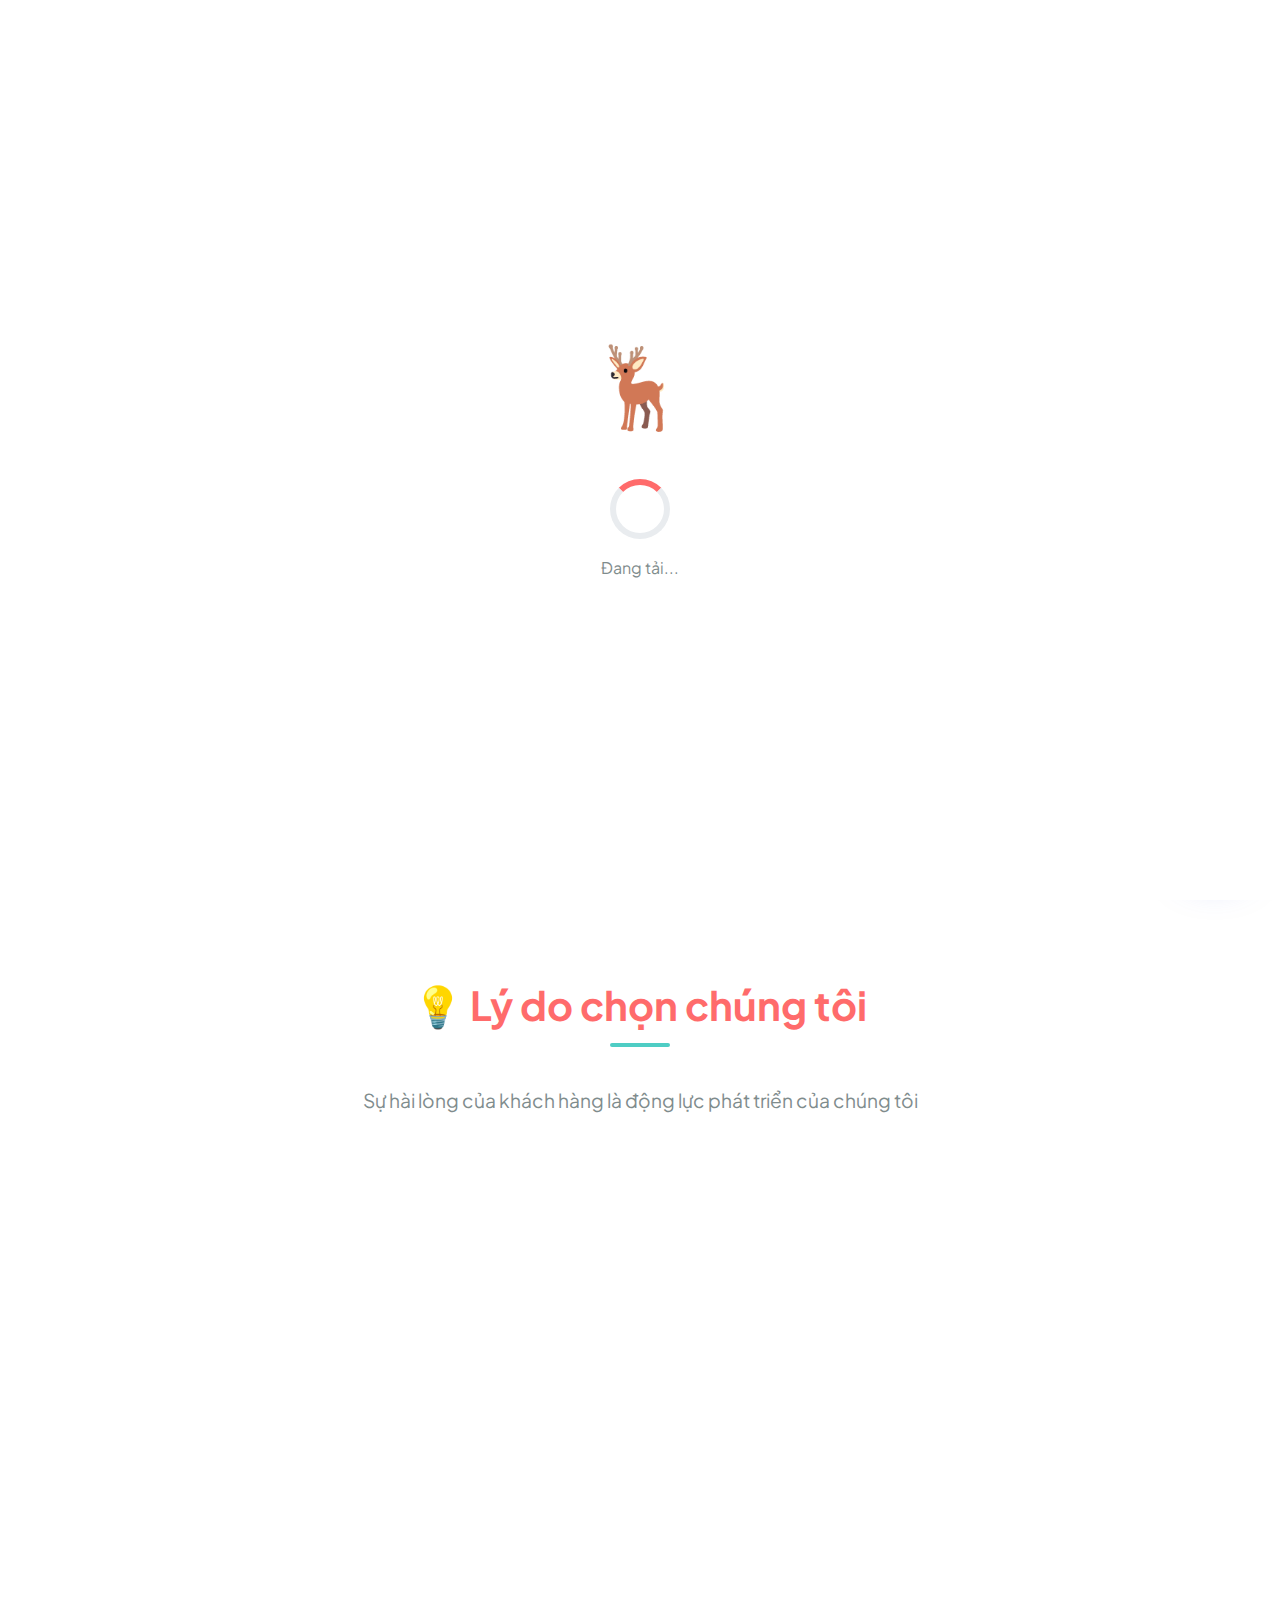
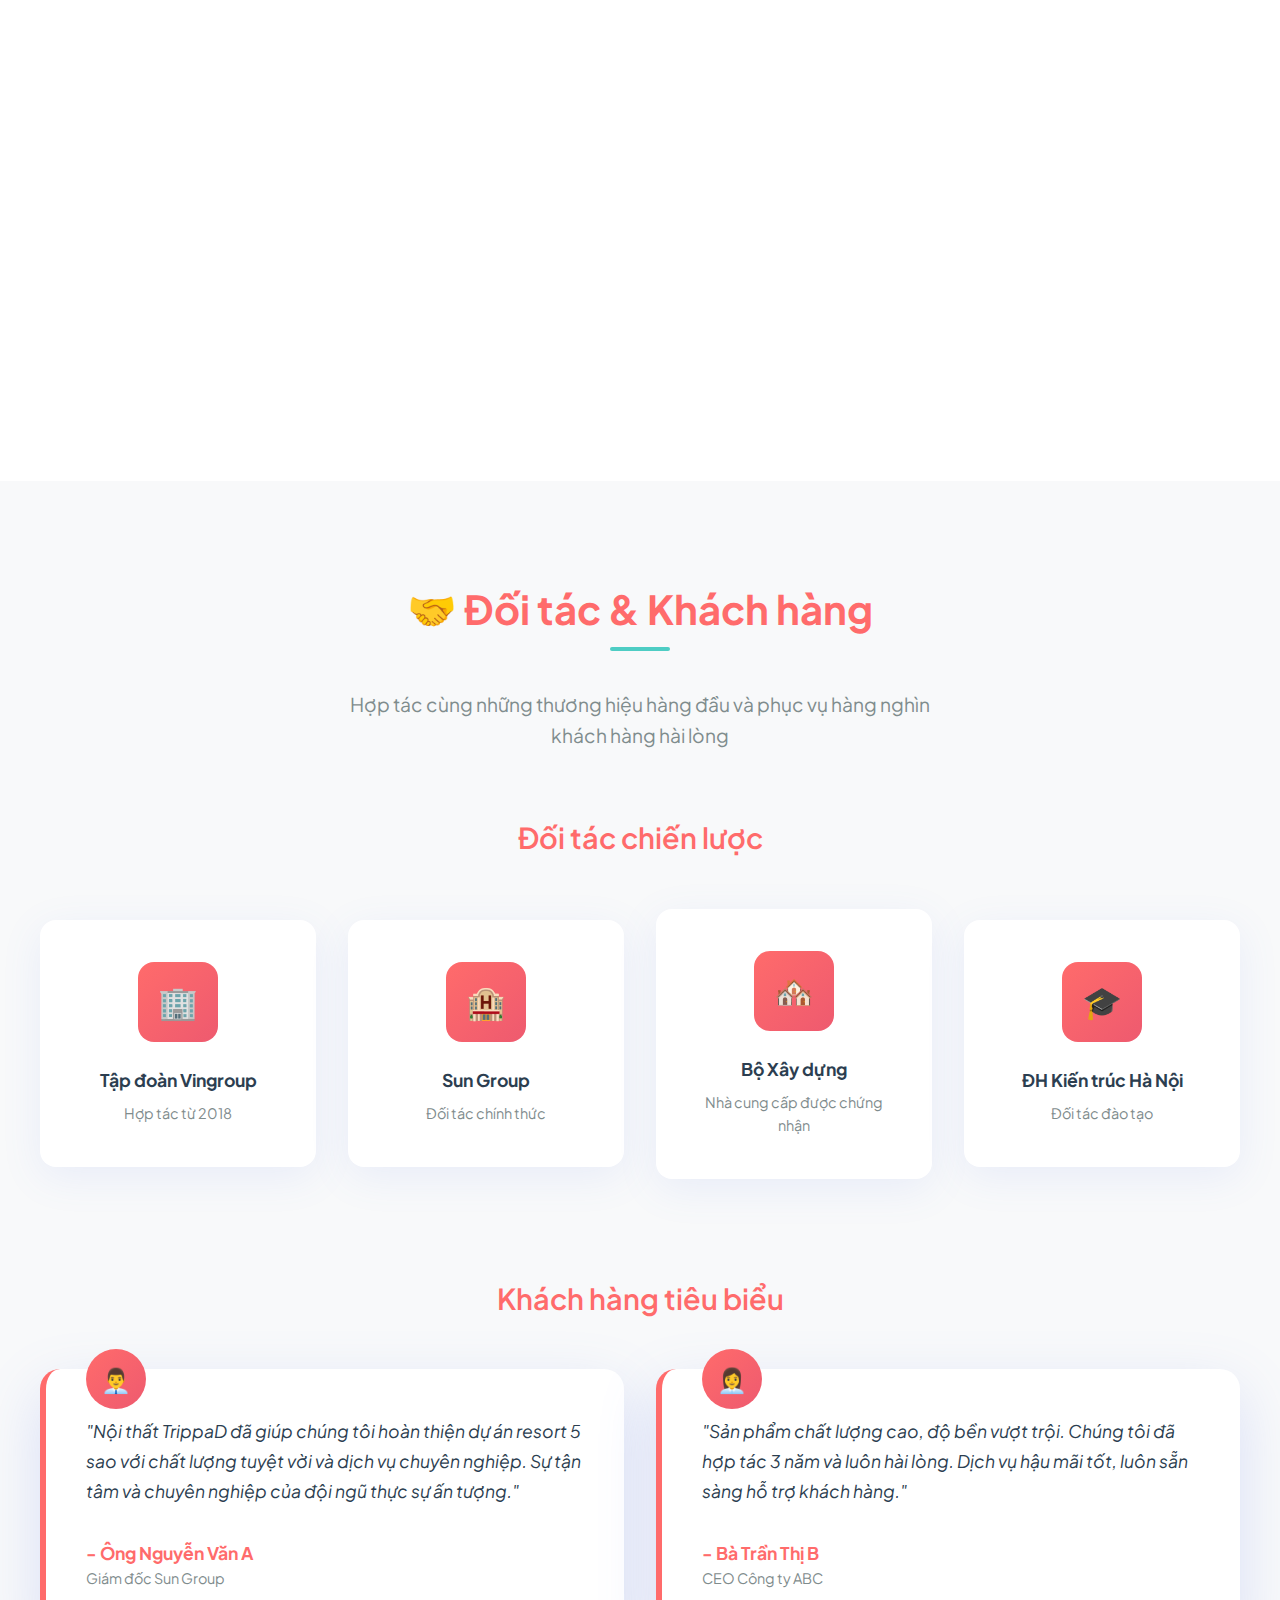
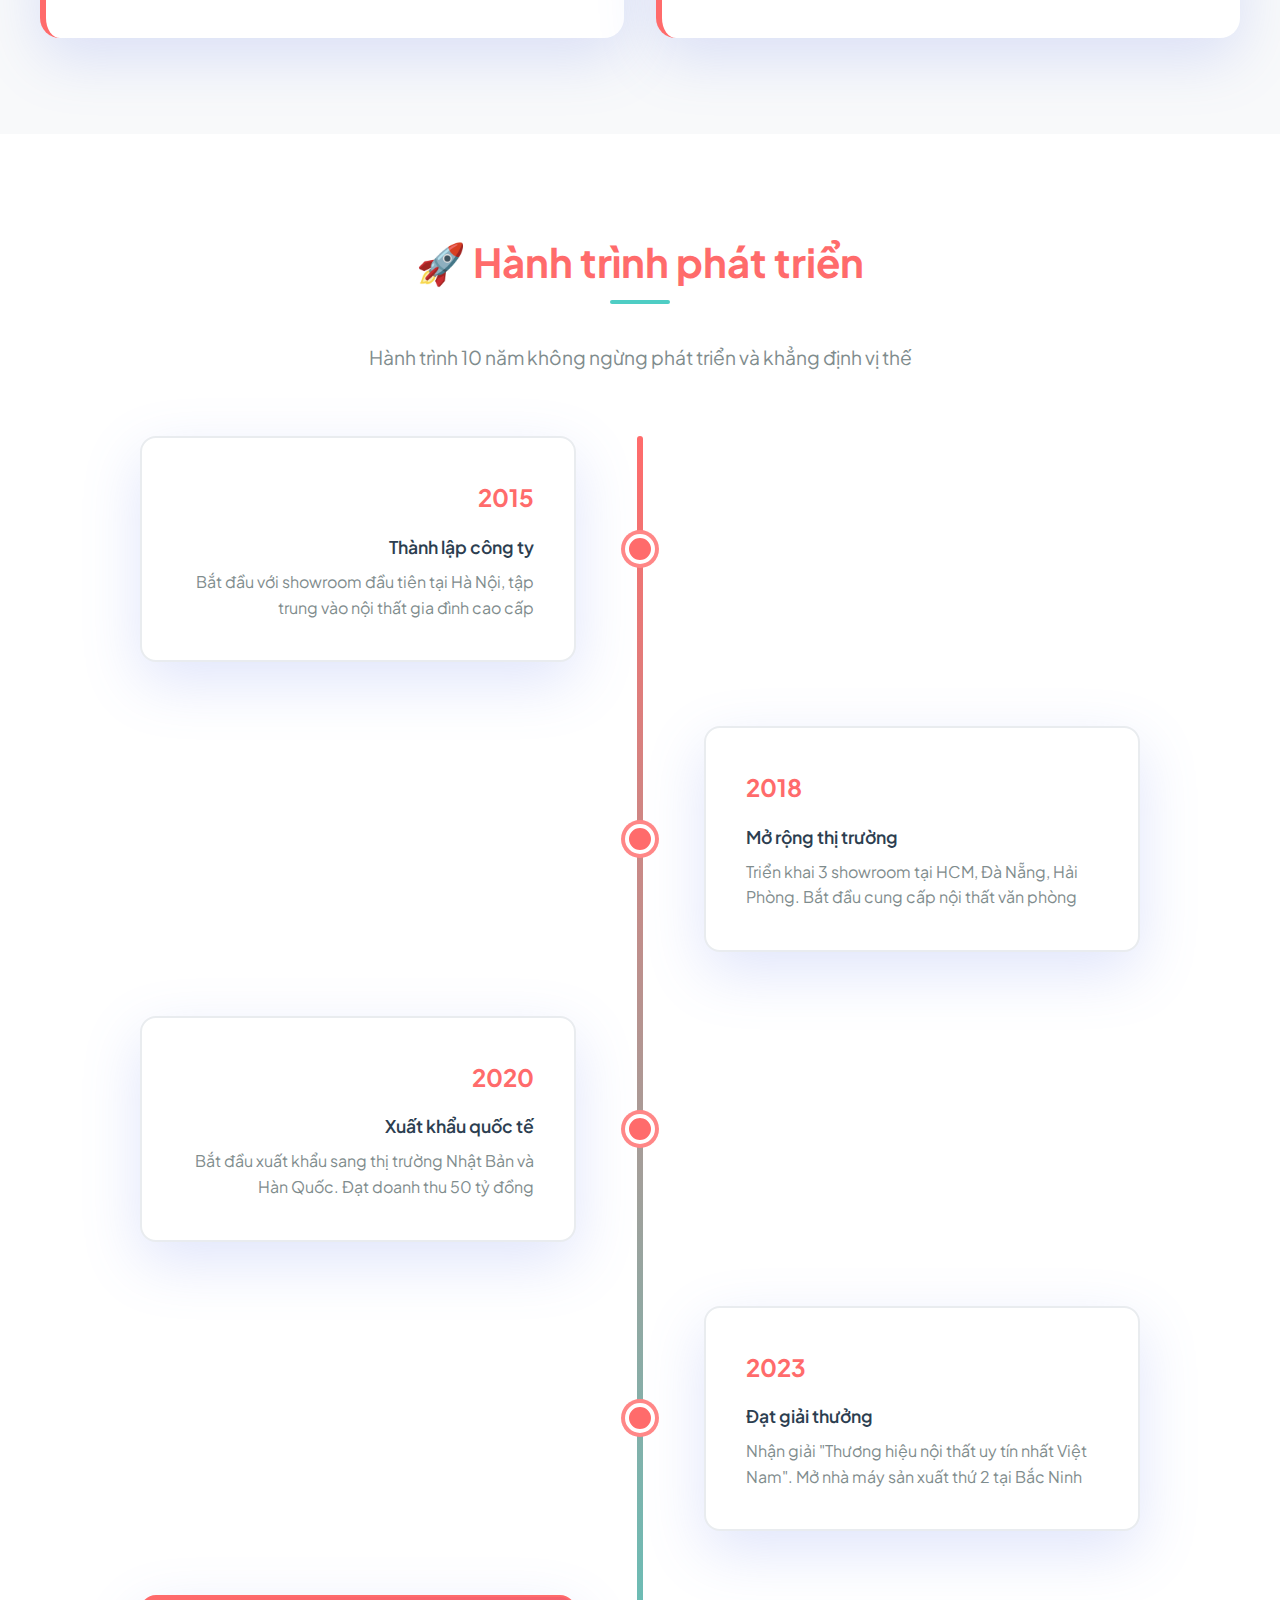
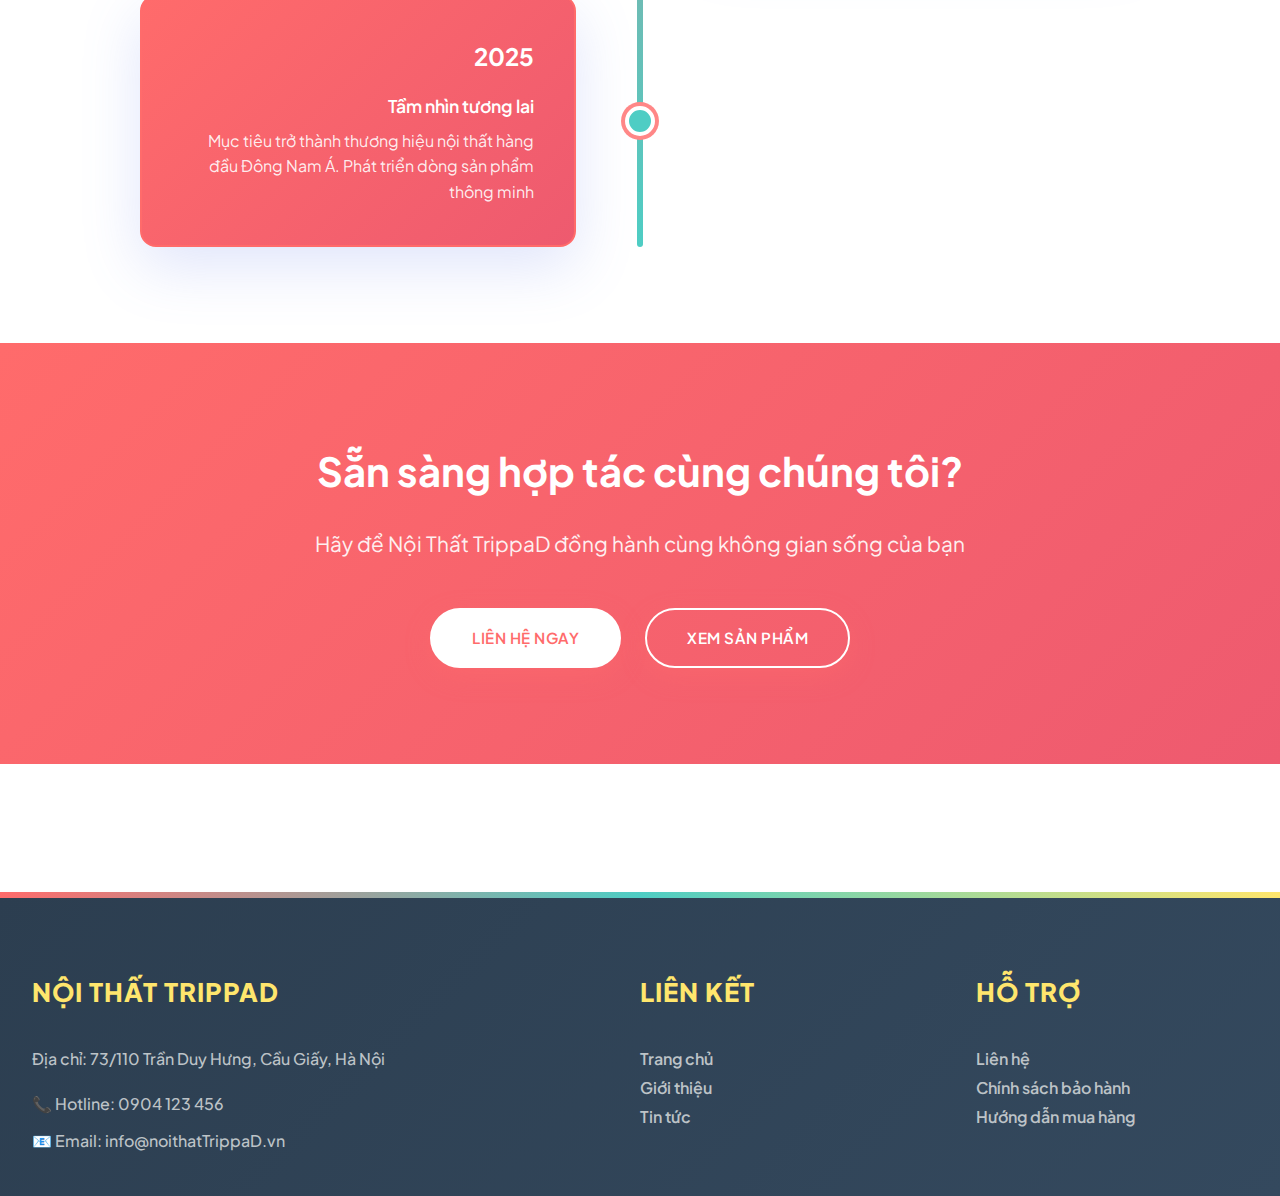
<file: about.html>
<!DOCTYPE html>
<html lang="vi">

<head>
  <meta charset="UTF-8">
  <meta name="viewport" content="width=device-width,initial-scale=1.0">
  <meta name="description"
    content="Giới thiệu Nội Thất TrippaD - Lý do chọn chúng tôi, đối tác và quá trình phát triển">
  <link rel="icon" href="imgs/favicon.png" type="image/png">
  <title>Giới thiệu - Nội Thất TrippaD</title>
  <link rel="stylesheet" href="style.css">
</head>

<body>
  <div class="main-wrapper">
    <!-- Header -->
    <header class="site-header">
      <div class="brand">
        <a href="index.html" style="text-decoration: none; color: inherit;">
          <h1>Nội Thất TrippaD</h1>
        </a>
        <p class="tagline">Hành trình phát triển và cam kết chất lượng</p>
      </div>
      <div class="header-right">
        <a href="index.html" class="btn">⟵ Trang chủ</a>
      </div>
    </header>

    <!-- Navigation -->
    <nav class="main-nav">
      <ul>
        <li><a href="index.html">Trang chủ</a></li>
        <li class="dropdown">
          <a href="#" class="dropbtn active">🏢 Thương hiệu ▾</a>
          <div class="dropdown-content">
            <a href="about.html" class="active">🎯 Tổng quan công ty</a>
            <a href="about.html#reasons">💡 Lý do chọn chúng tôi</a>
            <a href="about.html#partners">🤝 Đối tác & Khách hàng</a>
            <a href="about.html#development">🚀 Hành trình phát triển</a>
          </div>
        </li>
        <li><a href="news.html">Tin tức</a></li>
        <li><a href="contact.html">Liên hệ</a></li>
      </ul>
    </nav>

    <!-- Hero Section -->
    <section class="about-hero"
      style="background: linear-gradient(135deg, var(--primary) 0%, var(--primary-dark) 100%); color: white; padding: 6rem 2rem; text-align: center;">
      <div style="max-width: 800px; margin: 0 auto;">
        <h1 style="font-size: 3rem; margin-bottom: 1.5rem; font-weight: 700;">Giới thiệu</h1>
        <p style="font-size: 1.3rem; opacity: 0.9; line-height: 1.6;">
        Kính chào Quý khách hàng!

        Từ bao đời nay, ngôi nhà luôn là biểu tượng của tổ ấm, nơi gắn kết yêu thương và nuôi dưỡng tâm hồn Việt. Thấu hiểu điều đó, Cửa hàng nội thất Đức Thắng ra đời không chỉ với sứ mệnh cung cấp những sản phẩm nội thất chất lượng, mà còn mong muốn trở thành người bạn đồng hành tin cậy, cùng Quý khách hàng kiến tạo không gian sống hoàn hảo - nơi mỗi góc nhỏ đều toát lên vẻ đẹp của sự an nhiên, ấm cúng và đậm đà bản sắc gia đình.

        Với sự tận tâm và sáng tạo, Đức Thắng cam kết mang đến những giải pháp toàn diện, từ tư vấn thiết kế đến cung cấp sản phẩm, biến ngôi nhà mơ ước của bạn thành hiện thực.
        </p>
      </div>
    </section>

    <!-- Quick Navigation -->
    <nav class="about-quick-nav" style="background: var(--background-light); padding: 1.5rem 2rem;">
      <div
        style="max-width: 1200px; margin: 0 auto; display: flex; justify-content: center; gap: 2rem; flex-wrap: wrap;">
        <a href="#reasons" class="btn"
          style="background: transparent; color: var(--primary); border: 2px solid var(--primary);">💡 Lý do chọn chúng
          tôi</a>
        <a href="#partners" class="btn"
          style="background: transparent; color: var(--primary); border: 2px solid var(--primary);">🤝 Đối tác & Khách
          hàng</a>
        <a href="#development" class="btn"
          style="background: transparent; color: var(--primary); border: 2px solid var(--primary);">🚀 Hành trình phát
          triển</a>
      </div>
    </nav>

    <main class="about-content">
      <!-- Lý do chọn chúng tôi -->
      <section id="reasons" class="content-section"
        style="padding: 6rem 2rem; background: var(--background); scroll-margin-top: 160px;">
        <div style="max-width: 1200px; margin: 0 auto;">
          <div style="text-align: center; margin-bottom: 4rem;">
            <h2
              style="font-size: 2.5rem; color: var(--primary); margin-bottom: 1rem; position: relative; display: inline-block;">
              💡 Lý do chọn chúng tôi
              <span
                style="position: absolute; bottom: -10px; left: 50%; transform: translateX(-50%); width: 60px; height: 4px; background: var(--secondary); border-radius: 2px;"></span>
            </h2>
            <p style="font-size: 1.2rem; color: var(--text-light); max-width: 600px; margin: 2rem auto 0;">
              Sự hài lòng của khách hàng là động lực phát triển của chúng tôi
            </p>
          </div>

          <div class="reasons-grid"
            style="display: grid; grid-template-columns: repeat(auto-fit, minmax(300px, 1fr)); gap: 3rem;">
            <div class="reason-card"
              style="background: white; padding: 3rem 2rem; border-radius: 20px; box-shadow: var(--shadow-hover); text-align: center; transition: all 0.3s ease; border: 1px solid var(--border); position: relative; overflow: hidden;">
              <div
                style="width: 80px; height: 80px; background: var(--gradient-primary); border-radius: 50%; display: flex; align-items: center; justify-content: center; margin: 0 auto 2rem; font-size: 2rem;">
                🎯
              </div>
              <h3 style="color: var(--primary); margin-bottom: 1.5rem; font-size: 1.4rem; font-weight: 600;">Chất lượng
                đảm bảo</h3>
              <p style="color: var(--text-light); line-height: 1.7; font-size: 1rem;">
                Sản phẩm được sản xuất từ nguyên liệu cao cấp, đạt tiêu chuẩn quốc tế với độ bền trên 10 năm.
                Mỗi sản phẩm đều trải qua quy trình kiểm định nghiêm ngặt.
              </p>
            </div>

            <div class="reason-card"
              style="background: white; padding: 3rem 2rem; border-radius: 20px; box-shadow: var(--shadow-hover); text-align: center; transition: all 0.3s ease; border: 1px solid var(--border); position: relative; overflow: hidden;">
              <div
                style="width: 80px; height: 80px; background: var(--gradient-primary); border-radius: 50%; display: flex; align-items: center; justify-content: center; margin: 0 auto 2rem; font-size: 2rem;">
                💰
              </div>
              <h3 style="color: var(--primary); margin-bottom: 1.5rem; font-size: 1.4rem; font-weight: 600;">Giá cả hợp
                lý</h3>
              <p style="color: var(--text-light); line-height: 1.7; font-size: 1rem;">
                Giá thành cạnh tranh nhất thị trường với chính sách bảo hành lên đến 5 năm.
                Linh hoạt trong thanh toán và hỗ trợ trả góp 0%.
              </p>
            </div>

            <div class="reason-card"
              style="background: white; padding: 3rem 2rem; border-radius: 20px; box-shadow: var(--shadow-hover); text-align: center; transition: all 0.3s ease; border: 1px solid var(--border); position: relative; overflow: hidden;">
              <div
                style="width: 80px; height: 80px; background: var(--gradient-primary); border-radius: 50%; display: flex; align-items: center; justify-content: center; margin: 0 auto 2rem; font-size: 2rem;">
                ⚡
              </div>
              <h3 style="color: var(--primary); margin-bottom: 1.5rem; font-size: 1.4rem; font-weight: 600;">Giao hàng
                nhanh</h3>
              <p style="color: var(--text-light); line-height: 1.7; font-size: 1rem;">
                Giao hàng toàn quốc trong 24-48h tại Hà Nội và 3-5 ngày với các tỉnh thành khác.
                Miễn phí vận chuyển cho đơn hàng từ 10 triệu.
              </p>
            </div>

            <div class="reason-card"
              style="background: white; padding: 3rem 2rem; border-radius: 20px; box-shadow: var(--shadow-hover); text-align: center; transition: all 0.3s ease; border: 1px solid var(--border); position: relative; overflow: hidden;">
              <div
                style="width: 80px; height: 80px; background: var(--gradient-primary); border-radius: 50%; display: flex; align-items: center; justify-content: center; margin: 0 auto 2rem; font-size: 2rem;">
                🎨
              </div>
              <h3 style="color: var(--primary); margin-bottom: 1.5rem; font-size: 1.4rem; font-weight: 600;">Thiết kế
                độc quyền</h3>
              <p style="color: var(--text-light); line-height: 1.7; font-size: 1rem;">
                Đội ngũ thiết kế chuyên nghiệp tạo ra những sản phẩm độc đáo, phù hợp xu hướng.
                Tư vấn thiết kế không gian miễn phí.
              </p>
            </div>

            <div class="reason-card"
              style="background: white; padding: 3rem 2rem; border-radius: 20px; box-shadow: var(--shadow-hover); text-align: center; transition: all 0.3s ease; border: 1px solid var(--border); position: relative; overflow: hidden;">
              <div
                style="width: 80px; height: 80px; background: var(--gradient-primary); border-radius: 50%; display: flex; align-items: center; justify-content: center; margin: 0 auto 2rem; font-size: 2rem;">
                🌱
              </div>
              <h3 style="color: var(--primary); margin-bottom: 1.5rem; font-size: 1.4rem; font-weight: 600;">Thân thiện
                môi trường</h3>
              <p style="color: var(--text-light); line-height: 1.7; font-size: 1rem;">
                Sử dụng vật liệu tái chế và bền vững. Quy trình sản xuất thân thiện với môi trường,
                đạt chứng chỉ Green Furniture.
              </p>
            </div>

            <div class="reason-card"
              style="background: white; padding: 3rem 2rem; border-radius: 20px; box-shadow: var(--shadow-hover); text-align: center; transition: all 0.3s ease; border: 1px solid var(--border); position: relative; overflow: hidden;">
              <div
                style="width: 80px; height: 80px; background: var(--gradient-primary); border-radius: 50%; display: flex; align-items: center; justify-content: center; margin: 0 auto 2rem; font-size: 2rem;">
                🔧
              </div>
              <h3 style="color: var(--primary); margin-bottom: 1.5rem; font-size: 1.4rem; font-weight: 600;">Hỗ trợ 24/7
              </h3>
              <p style="color: var(--text-light); line-height: 1.7; font-size: 1rem;">
                Đội ngũ hỗ trợ khách hàng làm việc 24/7. Bảo trì, bảo dưỡng định kỳ và
                sửa chữa nhanh chóng khi cần thiết.
              </p>
            </div>
          </div>
        </div>
      </section>

      <!-- Khách hàng & Đối tác -->
      <section id="partners" class="content-section"
        style="padding: 6rem 2rem; background: var(--background-light); scroll-margin-top: 160px;">
        <div style="max-width: 1200px; margin: 0 auto;">
          <div style="text-align: center; margin-bottom: 4rem;">
            <h2
              style="font-size: 2.5rem; color: var(--primary); margin-bottom: 1rem; position: relative; display: inline-block;">
              🤝 Đối tác & Khách hàng
              <span
                style="position: absolute; bottom: -10px; left: 50%; transform: translateX(-50%); width: 60px; height: 4px; background: var(--secondary); border-radius: 2px;"></span>
            </h2>
            <p style="font-size: 1.2rem; color: var(--text-light); max-width: 600px; margin: 2rem auto 0;">
              Hợp tác cùng những thương hiệu hàng đầu và phục vụ hàng nghìn khách hàng hài lòng
            </p>
          </div>

          <!-- Đối tác chiến lược -->
          <div style="margin-bottom: 6rem;">
            <h3
              style="text-align: center; color: var(--primary); margin-bottom: 3rem; font-size: 1.8rem; font-weight: 600;">
              Đối tác chiến lược</h3>
            <div class="partners-grid"
              style="display: grid; grid-template-columns: repeat(auto-fit, minmax(250px, 1fr)); gap: 2rem; align-items: center;">
              <div
                style="text-align: center; padding: 2.5rem 2rem; background: white; border-radius: 16px; box-shadow: var(--shadow); transition: all 0.3s ease; border: 2px solid transparent;">
                <div
                  style="width: 80px; height: 80px; background: var(--gradient-primary); border-radius: 16px; display: flex; align-items: center; justify-content: center; margin: 0 auto 1.5rem; font-size: 2rem;">
                  🏢
                </div>
                <p style="font-weight: 700; color: var(--text-dark); font-size: 1.1rem;">Tập đoàn Vingroup</p>
                <p style="color: var(--text-light); font-size: 0.9rem; margin-top: 0.5rem;">Hợp tác từ 2018</p>
              </div>

              <div
                style="text-align: center; padding: 2.5rem 2rem; background: white; border-radius: 16px; box-shadow: var(--shadow); transition: all 0.3s ease; border: 2px solid transparent;">
                <div
                  style="width: 80px; height: 80px; background: var(--gradient-primary); border-radius: 16px; display: flex; align-items: center; justify-content: center; margin: 0 auto 1.5rem; font-size: 2rem;">
                  🏨
                </div>
                <p style="font-weight: 700; color: var(--text-dark); font-size: 1.1rem;">Sun Group</p>
                <p style="color: var(--text-light); font-size: 0.9rem; margin-top: 0.5rem;">Đối tác chính thức</p>
              </div>

              <div
                style="text-align: center; padding: 2.5rem 2rem; background: white; border-radius: 16px; box-shadow: var(--shadow); transition: all 0.3s ease; border: 2px solid transparent;">
                <div
                  style="width: 80px; height: 80px; background: var(--gradient-primary); border-radius: 16px; display: flex; align-items: center; justify-content: center; margin: 0 auto 1.5rem; font-size: 2rem;">
                  🏘️
                </div>
                <p style="font-weight: 700; color: var(--text-dark); font-size: 1.1rem;">Bộ Xây dựng</p>
                <p style="color: var(--text-light); font-size: 0.9rem; margin-top: 0.5rem;">Nhà cung cấp được chứng nhận
                </p>
              </div>

              <div
                style="text-align: center; padding: 2.5rem 2rem; background: white; border-radius: 16px; box-shadow: var(--shadow); transition: all 0.3s ease; border: 2px solid transparent;">
                <div
                  style="width: 80px; height: 80px; background: var(--gradient-primary); border-radius: 16px; display: flex; align-items: center; justify-content: center; margin: 0 auto 1.5rem; font-size: 2rem;">
                  🎓
                </div>
                <p style="font-weight: 700; color: var(--text-dark); font-size: 1.1rem;">ĐH Kiến trúc Hà Nội</p>
                <p style="color: var(--text-light); font-size: 0.9rem; margin-top: 0.5rem;">Đối tác đào tạo</p>
              </div>
            </div>
          </div>

          <!-- Khách hàng tiêu biểu -->
          <div>
            <h3
              style="text-align: center; color: var(--primary); margin-bottom: 3rem; font-size: 1.8rem; font-weight: 600;">
              Khách hàng tiêu biểu</h3>
            <div class="testimonials"
              style="display: grid; grid-template-columns: repeat(auto-fit, minmax(350px, 1fr)); gap: 2rem;">
              <div
                style="background: white; padding: 3rem 2.5rem; border-radius: 20px; box-shadow: var(--shadow-hover); border-left: 6px solid var(--primary); position: relative;">
                <div
                  style="position: absolute; top: -20px; left: 2.5rem; width: 60px; height: 60px; background: var(--gradient-primary); border-radius: 50%; display: flex; align-items: center; justify-content: center; font-size: 1.5rem; color: white;">
                  👨‍💼
                </div>
                <p
                  style="font-style: italic; margin-bottom: 2rem; color: var(--text-dark); line-height: 1.7; font-size: 1.1rem;">
                  "Nội thất TrippaD đã giúp chúng tôi hoàn thiện dự án resort 5 sao với chất lượng tuyệt vời và dịch
                  vụ chuyên nghiệp. Sự tận tâm và chuyên nghiệp của đội ngũ thực sự ấn tượng."
                </p>
                <p style="font-weight: 700; color: var(--primary); font-size: 1.1rem;">- Ông Nguyễn Văn A</p>
                <p style="color: var(--text-light); font-size: 0.9rem;">Giám đốc Sun Group</p>
              </div>

              <div
                style="background: white; padding: 3rem 2.5rem; border-radius: 20px; box-shadow: var(--shadow-hover); border-left: 6px solid var(--primary); position: relative;">
                <div
                  style="position: absolute; top: -20px; left: 2.5rem; width: 60px; height: 60px; background: var(--gradient-primary); border-radius: 50%; display: flex; align-items: center; justify-content: center; font-size: 1.5rem; color: white;">
                  👩‍💼
                </div>
                <p
                  style="font-style: italic; margin-bottom: 2rem; color: var(--text-dark); line-height: 1.7; font-size: 1.1rem;">
                  "Sản phẩm chất lượng cao, độ bền vượt trội. Chúng tôi đã hợp tác 3 năm và luôn hài lòng. Dịch vụ hậu
                  mãi tốt, luôn sẵn sàng hỗ trợ khách hàng."
                </p>
                <p style="font-weight: 700; color: var(--primary); font-size: 1.1rem;">- Bà Trần Thị B</p>
                <p style="color: var(--text-light); font-size: 0.9rem;">CEO Công ty ABC</p>
              </div>
            </div>
          </div>
        </div>
      </section>

      <!-- Quá trình phát triển -->
      <section id="development" class="content-section"
        style="padding: 6rem 2rem; background: var(--background); scroll-margin-top: 160px;">
        <div style="max-width: 1200px; margin: 0 auto;">
          <div style="text-align: center; margin-bottom: 4rem;">
            <h2
              style="font-size: 2.5rem; color: var(--primary); margin-bottom: 1rem; position: relative; display: inline-block;">
              🚀 Hành trình phát triển
              <span
                style="position: absolute; bottom: -10px; left: 50%; transform: translateX(-50%); width: 60px; height: 4px; background: var(--secondary); border-radius: 2px;"></span>
            </h2>
            <p style="font-size: 1.2rem; color: var(--text-light); max-width: 600px; margin: 2rem auto 0;">
              Hành trình 10 năm không ngừng phát triển và khẳng định vị thế
            </p>
          </div>

          <div class="timeline" style="position: relative; max-width: 1000px; margin: 0 auto;">
            <!-- Timeline line -->
            <div
              style="position: absolute; left: 50%; transform: translateX(-50%); width: 6px; height: 100%; background: linear-gradient(to bottom, var(--primary), var(--secondary)); border-radius: 3px;">
            </div>

            <!-- Timeline items -->
            <div class="timeline-item"
              style="position: relative; margin-bottom: 4rem; display: flex; align-items: center;">
              <div style="flex: 1; text-align: right; padding-right: 4rem;">
                <div
                  style="background: white; padding: 2.5rem; border-radius: 16px; box-shadow: var(--shadow-hover); border: 2px solid var(--border);">
                  <h3 style="color: var(--primary); margin-bottom: 1rem; font-size: 1.5rem; font-weight: 700;">2015</h3>
                  <p style="font-weight: 600; color: var(--text-dark); margin-bottom: 0.5rem; font-size: 1.1rem;">Thành
                    lập công ty</p>
                  <p style="color: var(--text-light); line-height: 1.6;">Bắt đầu với showroom đầu tiên tại Hà Nội, tập
                    trung vào nội thất gia đình cao cấp</p>
                </div>
              </div>
              <div
                style="width: 30px; height: 30px; background: var(--primary); border: 4px solid white; border-radius: 50%; position: absolute; left: 50%; transform: translateX(-50%); box-shadow: 0 0 0 4px var(--primary-light); z-index: 2;">
              </div>
              <div style="flex: 1; padding-left: 4rem;"></div>
            </div>

            <div class="timeline-item"
              style="position: relative; margin-bottom: 4rem; display: flex; align-items: center;">
              <div style="flex: 1; padding-right: 4rem;"></div>
              <div
                style="width: 30px; height: 30px; background: var(--primary); border: 4px solid white; border-radius: 50%; position: absolute; left: 50%; transform: translateX(-50%); box-shadow: 0 0 0 4px var(--primary-light); z-index: 2;">
              </div>
              <div style="flex: 1; text-align: left; padding-left: 4rem;">
                <div
                  style="background: white; padding: 2.5rem; border-radius: 16px; box-shadow: var(--shadow-hover); border: 2px solid var(--border);">
                  <h3 style="color: var(--primary); margin-bottom: 1rem; font-size: 1.5rem; font-weight: 700;">2018</h3>
                  <p style="font-weight: 600; color: var(--text-dark); margin-bottom: 0.5rem; font-size: 1.1rem;">Mở
                    rộng thị trường</p>
                  <p style="color: var(--text-light); line-height: 1.6;">Triển khai 3 showroom tại HCM, Đà Nẵng, Hải
                    Phòng. Bắt đầu cung cấp nội thất văn phòng</p>
                </div>
              </div>
            </div>

            <div class="timeline-item"
              style="position: relative; margin-bottom: 4rem; display: flex; align-items: center;">
              <div style="flex: 1; text-align: right; padding-right: 4rem;">
                <div
                  style="background: white; padding: 2.5rem; border-radius: 16px; box-shadow: var(--shadow-hover); border: 2px solid var(--border);">
                  <h3 style="color: var(--primary); margin-bottom: 1rem; font-size: 1.5rem; font-weight: 700;">2020</h3>
                  <p style="font-weight: 600; color: var(--text-dark); margin-bottom: 0.5rem; font-size: 1.1rem;">Xuất
                    khẩu quốc tế</p>
                  <p style="color: var(--text-light); line-height: 1.6;">Bắt đầu xuất khẩu sang thị trường Nhật Bản và
                    Hàn Quốc. Đạt doanh thu 50 tỷ đồng</p>
                </div>
              </div>
              <div
                style="width: 30px; height: 30px; background: var(--primary); border: 4px solid white; border-radius: 50%; position: absolute; left: 50%; transform: translateX(-50%); box-shadow: 0 0 0 4px var(--primary-light); z-index: 2;">
              </div>
              <div style="flex: 1; padding-left: 4rem;"></div>
            </div>

            <div class="timeline-item"
              style="position: relative; margin-bottom: 4rem; display: flex; align-items: center;">
              <div style="flex: 1; padding-right: 4rem;"></div>
              <div
                style="width: 30px; height: 30px; background: var(--primary); border: 4px solid white; border-radius: 50%; position: absolute; left: 50%; transform: translateX(-50%); box-shadow: 0 0 0 4px var(--primary-light); z-index: 2;">
              </div>
              <div style="flex: 1; text-align: left; padding-left: 4rem;">
                <div
                  style="background: white; padding: 2.5rem; border-radius: 16px; box-shadow: var(--shadow-hover); border: 2px solid var(--border);">
                  <h3 style="color: var(--primary); margin-bottom: 1rem; font-size: 1.5rem; font-weight: 700;">2023</h3>
                  <p style="font-weight: 600; color: var(--text-dark); margin-bottom: 0.5rem; font-size: 1.1rem;">Đạt
                    giải thưởng</p>
                  <p style="color: var(--text-light); line-height: 1.6;">Nhận giải "Thương hiệu nội thất uy tín nhất
                    Việt Nam". Mở nhà máy sản xuất thứ 2 tại Bắc Ninh</p>
                </div>
              </div>
            </div>

            <div class="timeline-item" style="position: relative; display: flex; align-items: center;">
              <div style="flex: 1; text-align: right; padding-right: 4rem;">
                <div
                  style="background: linear-gradient(135deg, var(--primary) 0%, var(--primary-dark) 100%); padding: 2.5rem; border-radius: 16px; box-shadow: var(--shadow-hover); border: 2px solid var(--primary);">
                  <h3 style="color: white; margin-bottom: 1rem; font-size: 1.5rem; font-weight: 700;">2025</h3>
                  <p style="font-weight: 600; color: white; margin-bottom: 0.5rem; font-size: 1.1rem;">Tầm nhìn tương
                    lai</p>
                  <p style="color: rgba(255,255,255,0.9); line-height: 1.6;">Mục tiêu trở thành thương hiệu nội thất
                    hàng đầu Đông Nam Á. Phát triển dòng sản phẩm thông minh</p>
                </div>
              </div>
              <div
                style="width: 30px; height: 30px; background: var(--secondary); border: 4px solid white; border-radius: 50%; position: absolute; left: 50%; transform: translateX(-50%); box-shadow: 0 0 0 4px var(--primary-light); z-index: 2;">
              </div>
              <div style="flex: 1; padding-left: 4rem;"></div>
            </div>
          </div>
        </div>
      </section>

      <!-- Call to Action -->
      <section
        style="padding: 6rem 2rem; background: linear-gradient(135deg, var(--primary) 0%, var(--primary-dark) 100%); color: white; text-align: center;">
        <div style="max-width: 800px; margin: 0 auto;">
          <h2 style="font-size: 2.5rem; margin-bottom: 1.5rem; font-weight: 700;">Sẵn sàng hợp tác cùng chúng tôi?</h2>
          <p style="font-size: 1.3rem; margin-bottom: 3rem; opacity: 0.9;">
            Hãy để Nội Thất TrippaD đồng hành cùng không gian sống của bạn
          </p>
          <div style="display: flex; gap: 1.5rem; justify-content: center; flex-wrap: wrap;">
            <a href="contact.html" class="btn"
              style="background: white; color: var(--primary); font-weight: 600; padding: 1rem 2.5rem; border: 2px solid white;">Liên
              hệ ngay</a>
            <a href="index.html" class="btn"
              style="background: transparent; color: white; border: 2px solid white; font-weight: 600; padding: 1rem 2.5rem;">Xem
              sản phẩm</a>
          </div>
        </div>
      </section>
    </main>

    <!-- Footer -->
    <footer class="site-footer">
      <div class="footer-inner">
        <div>
          <h3>Nội Thất TrippaD</h3>
          <p>Địa chỉ: 73/110 Trần Duy Hưng, Cầu Giấy, Hà Nội</p>
          <div class="contact-info" style="margin-top: 1rem;">
            <p class="phone">📞 Hotline: 0904 123 456</p>
            <p>📧 Email: info@noithatTrippaD.vn</p>
          </div>
        </div>
        <div>
          <h3>Liên kết</h3>
          <p><a href="index.html">Trang chủ</a></p>
          <p><a href="about.html">Giới thiệu</a></p>
          <p><a href="news.html">Tin tức</a></p>
        </div>
        <div>
          <h3>Hỗ trợ</h3>
          <p><a href="contact.html">Liên hệ</a></p>
          <p><a href="#">Chính sách bảo hành</a></p>
          <p><a href="#">Hướng dẫn mua hàng</a></p>
        </div>
      </div>
    </footer>
  </div>

  <script>
    // Smooth scrolling for quick navigation
    document.querySelectorAll('.about-quick-nav a').forEach(anchor => {
      anchor.addEventListener('click', function (e) {
        e.preventDefault();
        const target = document.querySelector(this.getAttribute('href'));
        if (target) {
          target.scrollIntoView({
            behavior: 'smooth',
            block: 'start'
          });
        }
      });
    });

    // Animation on scroll
    const observerOptions = {
      threshold: 0.1,
      rootMargin: '0px 0px -50px 0px'
    };

    const observer = new IntersectionObserver((entries) => {
      entries.forEach(entry => {
        if (entry.isIntersecting) {
          entry.target.style.opacity = '1';
          entry.target.style.transform = 'translateY(0)';
        }
      });
    }, observerOptions);

    // Observe elements for animation
    document.addEventListener('DOMContentLoaded', () => {
      const animatedElements = document.querySelectorAll('.reason-card, .timeline-item');
      animatedElements.forEach(el => {
        el.style.opacity = '0';
        el.style.transform = 'translateY(30px)';
        el.style.transition = 'opacity 0.6s ease, transform 0.6s ease';
        observer.observe(el);
      });
    });
  </script>
  <script src="script.js"></script>

  <div class="floating-contact">
    <div class="contact-icons" id="contactIcons">
      <a href="https://zalo.me/your-zalo-number" class="contact-icon zalo" data-tooltip="Chat Zalo" target="_blank">
        <span>Z</span>
      </a>
      <a href="https://m.me/your-messenger-id" class="contact-icon messenger" data-tooltip="Messenger" target="_blank">
        <span>M</span>
      </a>
      <a href="tel:your-phone-number" class="contact-icon phone" data-tooltip="Gọi ngay">
        <span>📞</span>
      </a>
    </div>
    <button class="contact-trigger" id="contactTrigger">
      <span>💬</span>
    </button>
  </div>
</body>

</html>
</file>
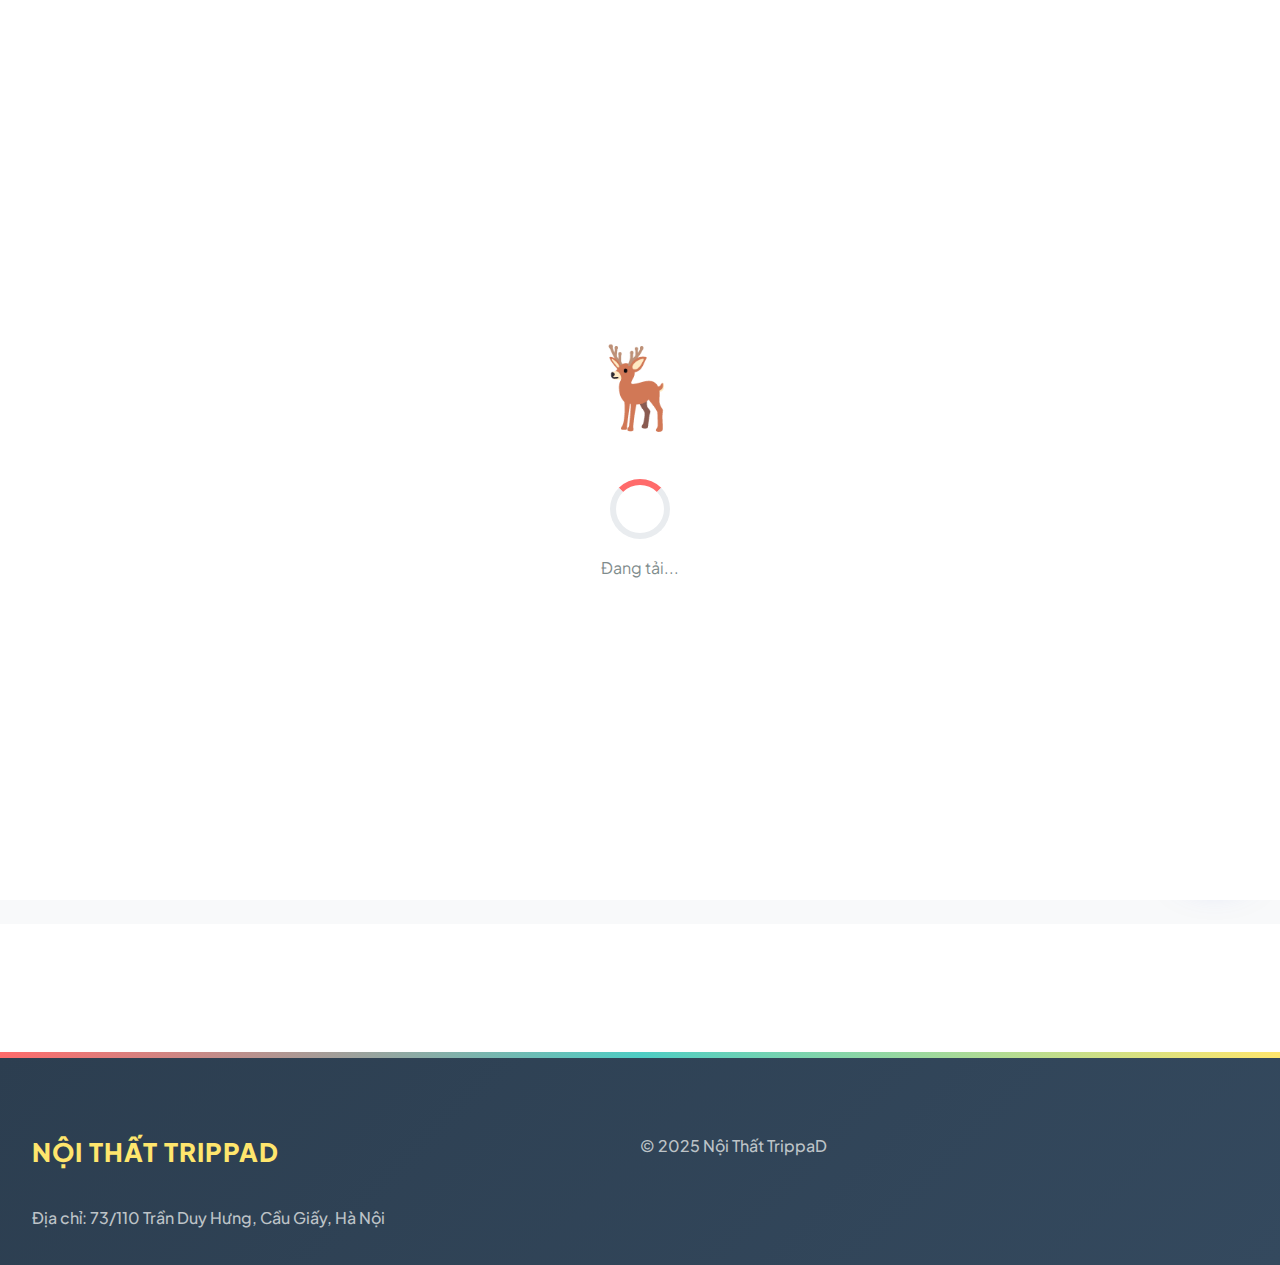
<file: admin.html>
<!DOCTYPE html>
<html lang="vi">

<head>
  <meta charset="utf-8" />
  <meta name="viewport" content="width=device-width,initial-scale=1" />
  <meta name="description" content="Bảng điều khiển quản trị tin tức - Nội Thất TrippaD">
  <link rel="icon" href="imgs/favicon.png" type="image/png">
  <title>Admin - Quản lý Tin tức | Nội Thất TrippaD</title>
  <link rel="stylesheet" href="style.css" />
</head>

<body>
  <div class="main-wrapper">
    <header class="site-header">
      <div class="brand">
        <a href="index.html" style="text-decoration: none; color: inherit;">
          <h1>Nội Thất TrippaD</h1>
        </a>
        <p class="tagline">Quản trị tin tức</p>
      </div>
      <div class="header-right">
        <a href="index.html" class="btn">⟵ Trang chủ</a>
      </div>
    </header>

    <nav class="main-nav">
      <ul>
        <li><a href="index.html">Trang chủ</a></li>
        <li class="dropdown">
          <a href="#" class="dropbtn">🏢 Thương hiệu ▾</a>
          <div class="dropdown-content">
            <a href="about.html">🎯 Tổng quan công ty</a>
            <a href="about.html#reasons">💡 Lý do chọn chúng tôi</a>
            <a href="about.html#partners">🤝 Đối tác & Khách hàng</a>
            <a href="about.html#development">🚀 Hành trình phát triển</a>
          </div>
        </li>
        <li><a href="news.html">Tin tức</a></li>
        <li><a href="contact.html">Liên hệ</a></li>
      </ul>
    </nav>

    <main class="admin-wrap">
      <div class="admin-top">
        <div style="flex:1; min-width:300px;">
          <div class="card-form" id="formCard">
            <h3>Thêm / Sửa tin tức</h3>
            <div class="form-row">
              <input id="titleInput" type="text" placeholder="Tiêu đề (vd: Ưu đãi mùa hè: Giảm 20%)">
              <select id="typeSelect">
                <option value="Khuyến mãi">Khuyến mãi</option>
                <option value="Tuyển dụng">Tuyển dụng</option>
                <option value="Hoạt động công ty">Hoạt động công ty</option>
              </select>
            </div>
            <div class="form-row">
              <input id="imageInput" type="text" placeholder="URL ảnh (hoặc imgs/banner1.jpg)">
              <select id="sampleImgs">
                <option value="">— Chọn ảnh mẫu —</option>
                <option value="imgs/promo-sample.jpg">promo-sample.jpg</option>
                <option value="imgs/recruit-sample.jpg">recruit-sample.jpg</option>
                <option value="imgs/event-sample.jpg">event-sample.jpg</option>
              </select>
            </div>
            <div class="form-row">
              <textarea id="descInput" placeholder="Mô tả ngắn"></textarea>
            </div>
            <div class="form-row admin-actions">
              <button id="addBtn" class="btn btn-primary">Thêm tin</button>
              <button id="updateBtn" class="btn" style="display:none;">Cập nhật</button>
              <button id="clearForm" class="btn">Xóa form</button>
              <div class="muted" style="margin-left:auto">Bài hiện có: <span id="countSpan">0</span></div>
            </div>
          </div>
        </div>

        <div style="width:320px; min-width:260px;">
          <div class="card-form">
            <h4>Công cụ nhanh</h4>
            <p class="small">Bạn có thể xóa từng tin, hoặc xóa tất cả để reset.</p>
            <div style="display:flex;gap:0.6rem;">
              <button id="deleteAllBtn" class="btn btn-danger">Xóa tất cả tin</button>
              <button id="seedBtn" class="btn">Tạo mẫu nhanh</button>
            </div>
            <p class="muted" style="margin-top:0.8rem;">Dữ liệu lưu tại localStorage (key: <code>newsPosts_v1</code>).
            </p>
          </div>
        </div>
      </div>

      <section>
        <h3>Danh sách tin</h3>
        <div class="news-grid" id="cardsWrap"></div>
      </section>
    </main>

    <footer class="site-footer">
      <div class="footer-inner">
        <div>
          <h3>Nội Thất TrippaD</h3>
          <p>Địa chỉ: 73/110 Trần Duy Hưng, Cầu Giấy, Hà Nội</p>
        </div>
        <div>
          <p>&copy; 2025 Nội Thất TrippaD</p>
        </div>
      </div>
    </footer>
  </div>

  <script>
    const STORAGE_KEY = 'newsPosts_v1';
    const cardsWrap = document.getElementById('cardsWrap');
    const countSpan = document.getElementById('countSpan');
    const titleInput = document.getElementById('titleInput');
    const typeSelect = document.getElementById('typeSelect');
    const imageInput = document.getElementById('imageInput');
    const descInput = document.getElementById('descInput');
    const sampleImgs = document.getElementById('sampleImgs');
    const addBtn = document.getElementById('addBtn');
    const updateBtn = document.getElementById('updateBtn');
    const clearForm = document.getElementById('clearForm');
    const deleteAllBtn = document.getElementById('deleteAllBtn');
    const seedBtn = document.getElementById('seedBtn');

    let editingIndex = null;

    function loadPosts() {
      const raw = localStorage.getItem(STORAGE_KEY);
      return raw ? JSON.parse(raw) : [];
    }

    function savePosts(data) {
      localStorage.setItem(STORAGE_KEY, JSON.stringify(data));
    }

    function renderPosts() {
      const posts = loadPosts();
      cardsWrap.innerHTML = '';
      countSpan.textContent = posts.length;
      posts.forEach((p, i) => {
        const card = document.createElement('div');
        card.className = 'news-card';
        card.innerHTML = `
          <img src="${p.image || 'imgs/promo-sample.jpg'}" alt="${escapeHtml(p.title)}">
          <h3>${escapeHtml(p.title)}</h3>
          <p>${escapeHtml(p.desc)}</p>
          <div class='muted'>${escapeHtml(p.type)} • ${new Date(p.date).toLocaleDateString()}</div>
          <div class='card-actions'>
            <button class='btn' onclick='editPost(${i})'>Sửa</button>
            <button class='btn btn-danger' onclick='deletePost(${i})'>Xóa</button>
          </div>`;
        cardsWrap.appendChild(card);
      });
    }

    function addPost() {
      const title = titleInput.value.trim();
      const desc = descInput.value.trim();
      const type = typeSelect.value;
      const image = imageInput.value.trim();
      if (!title || !desc) return alert('Vui lòng nhập đủ tiêu đề và mô tả.');

      const posts = loadPosts();
      const newPost = { title, desc, type, image, date: new Date().toISOString() };
      posts.push(newPost);
      savePosts(posts);
      clearInputs();
      renderPosts();
    }

    function deletePost(i) {
      if (!confirm('Xóa tin này?')) return;
      const posts = loadPosts();
      posts.splice(i, 1);
      savePosts(posts);
      renderPosts();
    }

    function editPost(i) {
      const posts = loadPosts();
      const p = posts[i];
      titleInput.value = p.title;
      descInput.value = p.desc;
      typeSelect.value = p.type;
      imageInput.value = p.image;
      editingIndex = i;
      addBtn.style.display = 'none';
      updateBtn.style.display = 'inline-block';
    }

    function updatePost() {
      if (editingIndex === null) return;
      const posts = loadPosts();
      posts[editingIndex] = {
        title: titleInput.value.trim(),
        desc: descInput.value.trim(),
        type: typeSelect.value,
        image: imageInput.value.trim(),
        date: new Date().toISOString()
      };
      savePosts(posts);
      editingIndex = null;
      addBtn.style.display = 'inline-block';
      updateBtn.style.display = 'none';
      clearInputs();
      renderPosts();
    }

    function clearInputs() {
      titleInput.value = '';
      descInput.value = '';
      imageInput.value = '';
      typeSelect.value = 'Khuyến mãi';
    }

    function deleteAll() {
      if (!confirm('Xóa toàn bộ tin?')) return;
      localStorage.removeItem(STORAGE_KEY);
      renderPosts();
    }

    function seedSample() {
      const demo = [
        { title: 'Khai trương showroom mới tại Cầu Giấy', desc: 'Ưu đãi 20% toàn bộ sản phẩm trong tuần lễ khai trương.', type: 'Khuyến mãi', image: 'imgs/promo-sample.jpg', date: new Date().toISOString() },
        { title: 'Tuyển dụng nhân viên thiết kế nội thất', desc: 'Cơ hội làm việc trong môi trường năng động và sáng tạo.', type: 'Tuyển dụng', image: 'imgs/recruit-sample.jpg', date: new Date().toISOString() }
      ];
      savePosts(demo);
      renderPosts();
    }

    function escapeHtml(s) {
      if (!s) return ''; return s.replaceAll('&', '&amp;').replaceAll('<', '&lt;').replaceAll('>', '&gt;');
    }

    addBtn.addEventListener('click', addPost);
    updateBtn.addEventListener('click', updatePost);
    clearForm.addEventListener('click', clearInputs);
    deleteAllBtn.addEventListener('click', deleteAll);
    seedBtn.addEventListener('click', seedSample);
    sampleImgs.addEventListener('change', e => imageInput.value = e.target.value);

    renderPosts();
  </script>
  <script src="script.js"></script>

  <div class="floating-contact">
    <div class="contact-icons" id="contactIcons">
      <a href="https://zalo.me/your-zalo-number" class="contact-icon zalo" data-tooltip="Chat Zalo" target="_blank">
        <span>Z</span>
      </a>
      <a href="https://m.me/your-messenger-id" class="contact-icon messenger" data-tooltip="Messenger" target="_blank">
        <span>M</span>
      </a>
      <a href="tel:your-phone-number" class="contact-icon phone" data-tooltip="Gọi ngay">
        <span>📞</span>
      </a>
    </div>
    <button class="contact-trigger" id="contactTrigger">
      <span>💬</span>
    </button>
  </div>
</body>

</html>
</file>
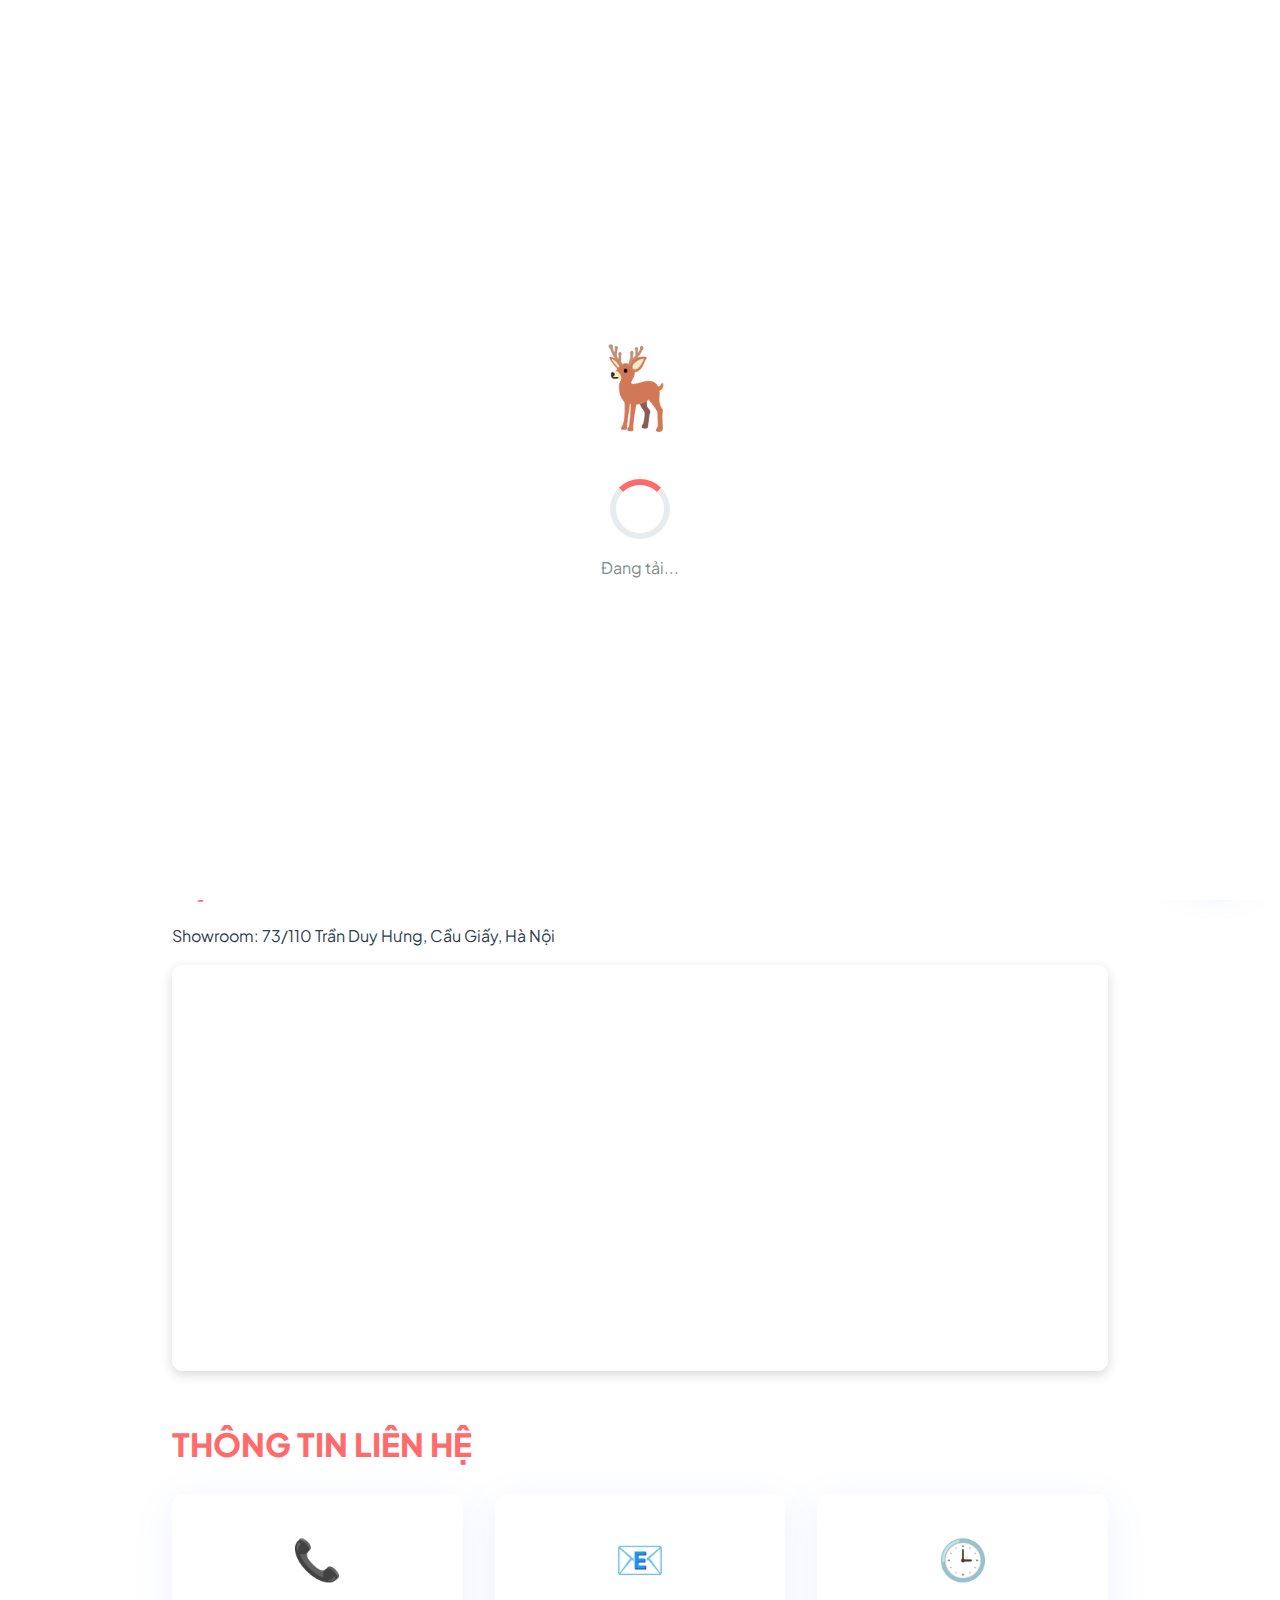
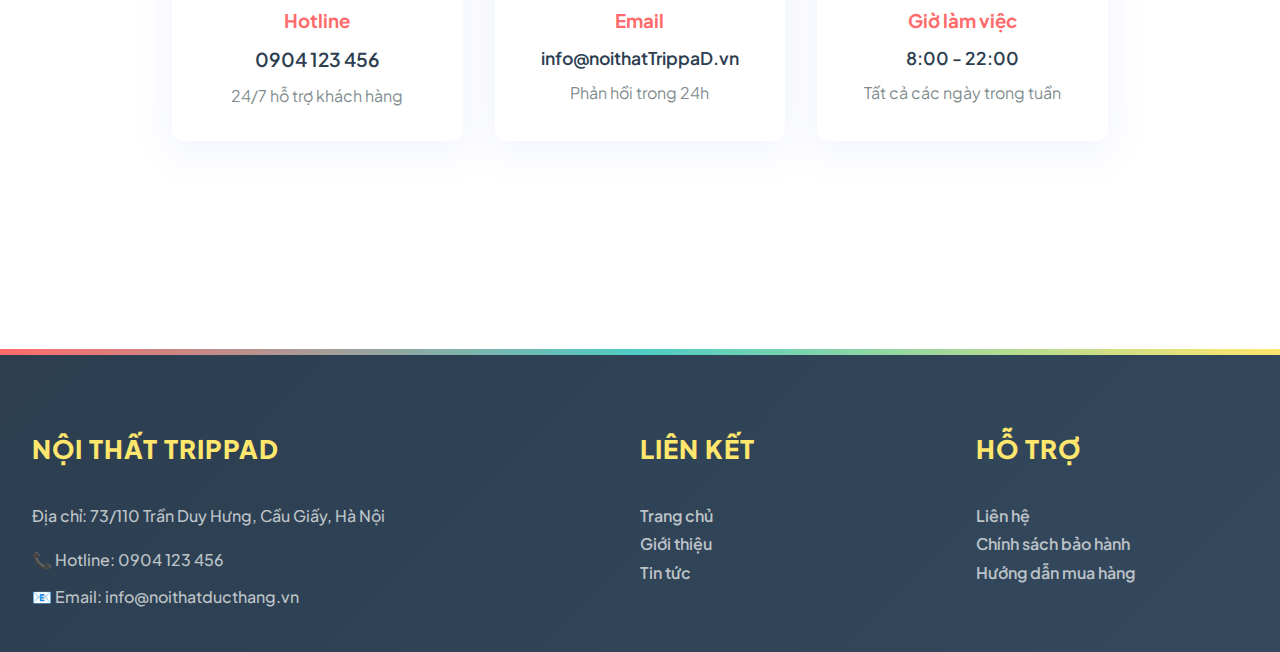
<file: contact.html>
<!DOCTYPE html>
<html lang="vi">

<head>
  <meta charset="UTF-8">
  <meta name="viewport" content="width=device-width,initial-scale=1.0">
  <meta name="description" content="Liên hệ Nội Thất TrippaD - Gửi phản hồi và nhận tư vấn nội thất chuyên nghiệp">
  <link rel="icon" href="imgs/favicon.png" type="image/png">
  <title>Liên hệ - Nội Thất TrippaD</title>
  <link rel="stylesheet" href="style.css">
</head>

<body>
  <div class="main-wrapper">
    <!-- Header -->
    <header class="site-header">
      <div class="brand">
        <a href="index.html" style="text-decoration: none; color: inherit;">
          <h1>Nội Thất TrippaD</h1>
        </a>
        <p class="tagline">Liên hệ & Hỗ trợ khách hàng</p>
      </div>
      <div class="header-right">
        <a href="index.html" class="btn">⟵ Trang chủ</a>
      </div>
    </header>

    <!-- Navigation -->
    <nav class="main-nav">
      <ul>
        <li><a href="index.html">Trang chủ</a></li>
        <li class="dropdown">
          <a href="#" class="dropbtn">🏢 Thương hiệu ▾</a>
          <div class="dropdown-content">
            <a href="about.html">🎯 Tổng quan công ty</a>
            <a href="about.html#reasons">💡 Lý do chọn chúng tôi</a>
            <a href="about.html#partners">🤝 Đối tác & Khách hàng</a>
            <a href="about.html#development">🚀 Hành trình phát triển</a>
          </div>
        </li>
        <li><a href="news.html">Tin tức</a></li>
        <li><a href="contact.html" class="active">Liên hệ</a></li>
      </ul>
    </nav>

    <!-- Main Content -->
    <main class="content-wrap" style="max-width:1000px;margin:auto;padding:2rem;">
      <section>
        <h2>Gửi thông tin liên hệ</h2>
        <p>Hãy để lại thông tin, chúng tôi sẽ liên hệ tư vấn cho bạn trong thời gian sớm nhất.</p>

        <form id="contactForm" style="display:flex;flex-direction:column;gap:1rem;margin-top:1rem;">
          <div style="display:flex;flex-wrap:wrap;gap:1rem;">
            <input type="text" id="name" placeholder="Họ và tên" required style="flex:1;min-width:250px;">
            <input type="email" id="email" placeholder="Email" required style="flex:1;min-width:250px;">
          </div>
          <input type="text" id="subject" placeholder="Chủ đề" required>
          <textarea id="message" rows="5" placeholder="Nội dung liên hệ..." required></textarea>
          <button type="submit" class="btn btn-primary" style="align-self:flex-start;">Gửi liên hệ</button>
        </form>
        <p id="formMsg" class="muted" style="margin-top:1rem;"></p>
      </section>

      <section style="margin-top:3rem;">
        <h2>Địa chỉ & Bản đồ</h2>
        <p>Showroom: 73/110 Trần Duy Hưng, Cầu Giấy, Hà Nội</p>
        <div style="margin-top:1rem; border-radius:10px; overflow:hidden; box-shadow:0 4px 12px rgba(0,0,0,0.15);">
          <iframe
            src="https://www.google.com/maps/embed?pb=!1m18!1m12!1m3!1d3724.628635802674!2d105.80097741501968!3d21.007903993895867!2m3!1f0!2f0!3f0!3m2!1i1024!2i768!4f13.1!3m3!1m2!1s0x3135ab5a8ad6cfcb%3A0x4cf89df7c68cbe9b!2zVHLGsOG7nW5nIMSQ4buTbmcgVOG7pSBUaOG7iyBUaOG7p3QgSMOyYSBO4buZaSBUaOG6rXQgTGluaCBExrDGoW5n!5e0!3m2!1svi!2s!4v1681547936192!5m2!1svi!2s"
            width="100%" height="400" style="border:0;" allowfullscreen="" loading="lazy"></iframe>
        </div>
      </section>

      <section style="margin-top:3rem;">
        <h2>Thông tin liên hệ</h2>
        <div
          style="display: grid; grid-template-columns: repeat(auto-fit, minmax(250px, 1fr)); gap: 2rem; margin-top: 1.5rem;">
          <div
            style="background: white; padding: 2rem; border-radius: 12px; box-shadow: var(--shadow); text-align: center;">
            <div style="font-size: 2.5rem; margin-bottom: 1rem;">📞</div>
            <h3 style="color: var(--primary); margin-bottom: 0.5rem;">Hotline</h3>
            <p style="font-size: 1.2rem; font-weight: 600; color: var(--text-dark);">0904 123 456</p>
            <p style="color: var(--text-light); margin-top: 0.5rem;">24/7 hỗ trợ khách hàng</p>
          </div>

          <div
            style="background: white; padding: 2rem; border-radius: 12px; box-shadow: var(--shadow); text-align: center;">
            <div style="font-size: 2.5rem; margin-bottom: 1rem;">📧</div>
            <h3 style="color: var(--primary); margin-bottom: 0.5rem;">Email</h3>
            <p style="font-size: 1.1rem; font-weight: 600; color: var(--text-dark);">info@noithatTrippaD.vn</p>
            <p style="color: var(--text-light); margin-top: 0.5rem;">Phản hồi trong 24h</p>
          </div>

          <div
            style="background: white; padding: 2rem; border-radius: 12px; box-shadow: var(--shadow); text-align: center;">
            <div style="font-size: 2.5rem; margin-bottom: 1rem;">🕒</div>
            <h3 style="color: var(--primary); margin-bottom: 0.5rem;">Giờ làm việc</h3>
            <p style="font-size: 1.1rem; font-weight: 600; color: var(--text-dark);">8:00 - 22:00</p>
            <p style="color: var(--text-light); margin-top: 0.5rem;">Tất cả các ngày trong tuần</p>
          </div>
        </div>
      </section>
    </main>

    <!-- Footer -->
    <footer class="site-footer">
      <div class="footer-inner">
        <div>
          <h3>Nội Thất TrippaD</h3>
          <p>Địa chỉ: 73/110 Trần Duy Hưng, Cầu Giấy, Hà Nội</p>
          <div class="contact-info" style="margin-top: 1rem;">
            <p class="phone">📞 Hotline: 0904 123 456</p>
            <p>📧 Email: info@noithatducthang.vn</p>
          </div>
        </div>
        <div>
          <h3>Liên kết</h3>
          <p><a href="index.html">Trang chủ</a></p>
          <p><a href="about.html">Giới thiệu</a></p>
          <p><a href="news.html">Tin tức</a></p>
        </div>
        <div>
          <h3>Hỗ trợ</h3>
          <p><a href="contact.html">Liên hệ</a></p>
          <p><a href="#">Chính sách bảo hành</a></p>
          <p><a href="#">Hướng dẫn mua hàng</a></p>
        </div>
      </div>
    </footer>
  </div>

  <script>
    const form = document.getElementById('contactForm');
    const msg = document.getElementById('formMsg');

    form.addEventListener('submit', e => {
      e.preventDefault();

      const name = document.getElementById('name').value.trim();
      const email = document.getElementById('email').value.trim();
      const subject = document.getElementById('subject').value.trim();
      const message = document.getElementById('message').value.trim();

      if (!name || !email || !subject || !message) {
        msg.textContent = 'Vui lòng điền đầy đủ thông tin!';
        msg.style.color = '#dc2626';
        return;
      }

      // Hiển thị thông báo thành công
      msg.textContent = 'Cảm ơn bạn đã liên hệ! Chúng tôi sẽ phản hồi sớm nhất.';
      msg.style.color = '#2A5B3D';

      // Reset form
      form.reset();

      // Ẩn thông báo sau 5 giây
      setTimeout(() => {
        msg.textContent = '';
      }, 5000);
    });

    // Thêm hiệu ứng cho các card thông tin
    document.addEventListener('DOMContentLoaded', () => {
      const infoCards = document.querySelectorAll('.content-wrap > section > div > div');
      infoCards.forEach(card => {
        card.style.transition = 'transform 0.3s ease, box-shadow 0.3s ease';
        card.addEventListener('mouseenter', () => {
          card.style.transform = 'translateY(-5px)';
          card.style.boxShadow = '0 10px 30px rgba(0,0,0,0.15)';
        });
        card.addEventListener('mouseleave', () => {
          card.style.transform = 'translateY(0)';
          card.style.boxShadow = 'var(--shadow)';
        });
      });
    });
  </script>
  <script src="script.js"></script>

  <div class="floating-contact">
    <div class="contact-icons" id="contactIcons">
      <a href="https://zalo.me/your-zalo-number" class="contact-icon zalo" data-tooltip="Chat Zalo" target="_blank">
        <span>Z</span>
      </a>
      <a href="https://m.me/your-messenger-id" class="contact-icon messenger" data-tooltip="Messenger" target="_blank">
        <span>M</span>
      </a>
      <a href="tel:your-phone-number" class="contact-icon phone" data-tooltip="Gọi ngay">
        <span>📞</span>
      </a>
    </div>
    <button class="contact-trigger" id="contactTrigger">
      <span>💬</span>
    </button>
  </div>
</body>

</html>
</file>
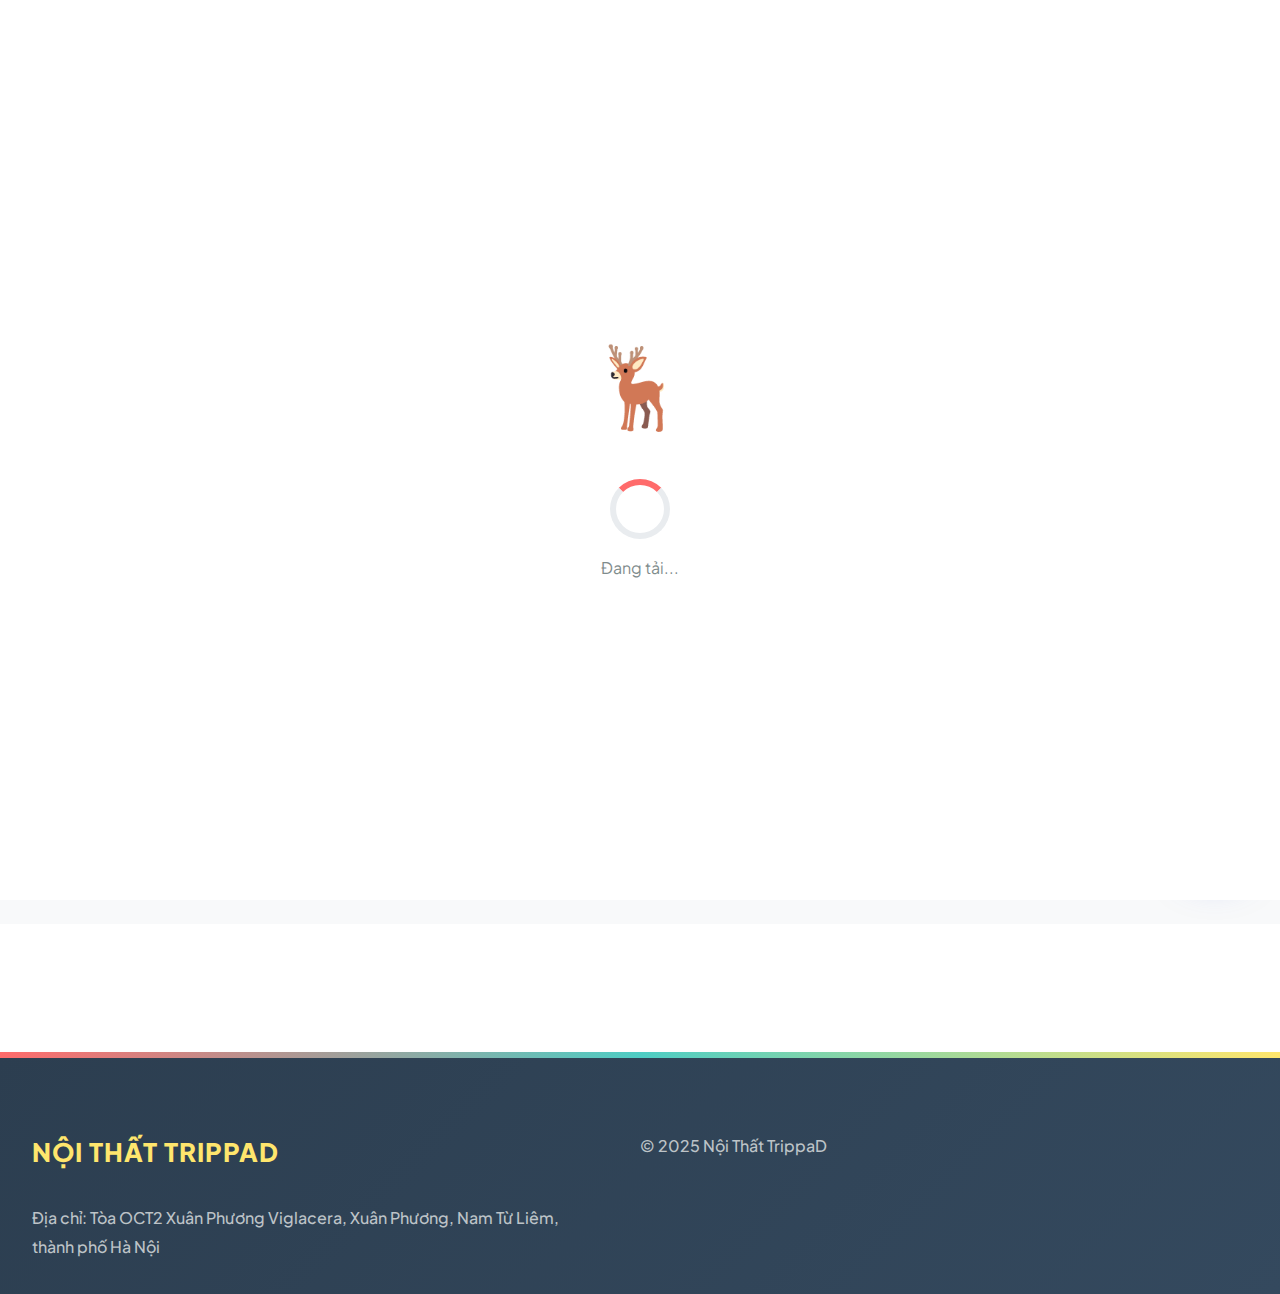
<file: news.html>
<!DOCTYPE html>
<html lang="vi">

<head>
  <meta charset="utf-8" />
  <meta name="viewport" content="width=device-width,initial-scale=1" />
  <meta name="description" content="Tin tức & khuyến mãi - Nội Thất TrippaD">
  <link rel="icon" href="imgs/favicon.png" type="image/png">
  <title>Tin tức - Nội Thất TrippaD</title>
  <link rel="stylesheet" href="style.css" />
</head>

<body>
  <div class="main-wrapper">
    <header class="site-header">
      <div class="brand">
        <a href="index.html" style="text-decoration: none; color: inherit;">
          <h1>Nội Thất TrippaD</h1>
        </a>
        <p class="tagline">Tin tức & Khuyến mãi</p>
      </div>
      <div class="header-right">
        <a href="index.html" class="btn">⟵ Trang chủ</a>
      </div>
    </header>

    <nav class="main-nav">
      <ul>
        <li><a href="index.html">Trang chủ</a></li>
        <li class="dropdown">
          <a href="#" class="dropbtn">🏢 Thương hiệu ▾</a>
          <div class="dropdown-content">
            <a href="about.html">🎯 Tổng quan công ty</a>
            <a href="about.html#reasons">💡 Lý do chọn chúng tôi</a>
            <a href="about.html#partners">🤝 Đối tác & Khách hàng</a>
            <a href="about.html#development">🚀 Hành trình phát triển</a>
          </div>
        </li>
        <li><a href="news.html" class="active">Tin tức</a></li>
        <li><a href="contact.html">Liên hệ</a></li>
      </ul>
    </nav>

    <main class="news-section">
      <h2 class="section-title">Tin tức & Khuyến mãi mới nhất</h2>
      <div class="news-tools">
        <div class="tabs" id="tabs">
          <button class="tab-btn active" data-type="all">Tất cả</button>
          <button class="tab-btn" data-type="Khuyến mãi">Khuyến mãi</button>
          <button class="tab-btn" data-type="Tuyển dụng">Tuyển dụng</button>
          <button class="tab-btn" data-type="Hoạt động công ty">Hoạt động công ty</button>
        </div>
        <div style="margin-left:auto;">
          <a href="admin.html" class="btn btn-primary">Quản trị tin</a>
        </div>
      </div>
      <section id="newsWrap"></section>
    </main>

    <footer class="site-footer">
      <div class="footer-inner">
        <div>
          <h3>Nội Thất TrippaD</h3>
          <p>Địa chỉ: Tòa OCT2 Xuân Phương Viglacera, Xuân Phương, Nam Từ Liêm, thành phố Hà Nội</p>
        </div>
        <div>
          <p>&copy; 2025 Nội Thất TrippaD</p>
        </div>
      </div>
    </footer>
  </div>

  <script>
    const STORAGE_KEY = 'newsPosts_v1';
    const newsWrap = document.getElementById('newsWrap');

    function loadPosts() {
      const raw = localStorage.getItem(STORAGE_KEY);
      return raw ? JSON.parse(raw) : samplePosts;
    }

    function formatDate(iso) {
      try {
        const date = new Date(iso);
        return date.toLocaleDateString('vi-VN', {
          day: '2-digit',
          month: '2-digit',
          year: 'numeric'
        });
      } catch {
        return '';
      }
    }

    function render(type = 'all') {
      const posts = loadPosts();
      let filtered = posts;
      if (type !== 'all') filtered = posts.filter(p => p.type === type);
      filtered = filtered.slice().reverse();

      if (!filtered.length) {
        newsWrap.innerHTML = `
          <div class='empty-note'>
            <div class='icon'>📰</div>
            <h3>Chưa có bài viết nào</h3>
            <p>Hiện chưa có bài nào trong mục "${type === 'all' ? 'Tất cả' : type}".</p>
            <a href='admin.html' class='btn btn-primary'>Thêm bài viết mới</a>
          </div>
        `;
        return;
      }

      // Create featured section for the first post when viewing all
      let featuredHTML = '';
      if (type === 'all' && filtered.length > 0) {
        const featuredPost = filtered[0];
        featuredHTML = `
          <div class="featured-news">
            <div class="main-featured">
              <img src="${featuredPost.image || 'imgs/promo-sample.jpg'}" alt="${escapeHtml(featuredPost.title)}">
              <div class="main-featured-content">
                <span class="news-type">${escapeHtml(featuredPost.type)}</span>
                <h2>${escapeHtml(featuredPost.title)}</h2>
                <p>${escapeHtml(featuredPost.desc)}</p>
                <a href="#" class="news-read-more">Đọc thêm</a>
              </div>
            </div>
            <div class="side-featured">
              ${filtered.slice(1, 3).map(post => `
                <article class="news-card">
                  <img src="${post.image || 'imgs/promo-sample.jpg'}" alt="${escapeHtml(post.title)}">
                  <div class="news-card-content">
                    <div class="news-meta">
                      <span class="news-type">${escapeHtml(post.type)}</span>
                      <span class="news-date">${formatDate(post.date)}</span>
                    </div>
                    <h3>${escapeHtml(post.title)}</h3>
                    <p>${escapeHtml(post.desc)}</p>
                    <a href="#" class="news-read-more">Đọc thêm</a>
                  </div>
                </article>
              `).join('')}
            </div>
          </div>
        `;
      }

      // Create grid for remaining posts
      const startIndex = type === 'all' ? 3 : 0;
      const gridPosts = filtered.slice(startIndex);

      const gridHTML = gridPosts.length > 0 ? `
        <div class="news-grid">
          ${gridPosts.map(post => `
            <article class="news-card">
              <img src="${post.image || 'imgs/promo-sample.jpg'}" alt="${escapeHtml(post.title)}">
              <div class="news-card-content">
                <div class="news-meta">
                  <span class="news-type">${escapeHtml(post.type)}</span>
                  <span class="news-date">${formatDate(post.date)}</span>
                </div>
                <h3>${escapeHtml(post.title)}</h3>
                <p>${escapeHtml(post.desc)}</p>
                <a href="#" class="news-read-more">Đọc thêm</a>
              </div>
            </article>
          `).join('')}
        </div>
      ` : '';

      newsWrap.innerHTML = featuredHTML + gridHTML;
    }

    function escapeHtml(s) {
      if (!s) return '';
      return s.replaceAll('&', '&amp;').replaceAll('<', '&lt;').replaceAll('>', '&gt;');
    }

    // Initialize tabs
    document.getElementById('tabs').addEventListener('click', e => {
      const btn = e.target.closest('button');
      if (!btn) return;
      document.querySelectorAll('.tab-btn').forEach(b => b.classList.remove('active'));
      btn.classList.add('active');
      render(btn.dataset.type);
    });

    // Initial render
    render('all');
  </script>
  <script src="script.js"></script>

  <div class="floating-contact">
    <div class="contact-icons" id="contactIcons">
      <a href="https://zalo.me/your-zalo-number" class="contact-icon zalo" data-tooltip="Chat Zalo" target="_blank">
        <span>Z</span>
      </a>
      <a href="https://m.me/your-messenger-id" class="contact-icon messenger" data-tooltip="Messenger" target="_blank">
        <span>M</span>
      </a>
      <a href="tel:your-phone-number" class="contact-icon phone" data-tooltip="Gọi ngay">
        <span>📞</span>
      </a>
    </div>
    <button class="contact-trigger" id="contactTrigger">
      <span>💬</span>
    </button>
  </div>
</body>

</html>
</file>
<file: style.css>
@import url('https://fonts.googleapis.com/css2?family=Plus+Jakarta+Sans:wght@300;400;500;600;700;800&display=swap');

* {
  margin: 0;
  padding: 0;
  box-sizing: border-box;
}

:root {
  /* New Modern Color Scheme - Vibrant & Fresh */
  --primary: #FF6B6B;
  --primary-dark: #EE5A6F;
  --primary-light: #FF8787;
  --secondary: #4ECDC4;
  --accent: #FFE66D;
  --text-dark: #2C3E50;
  --text-light: #7F8C8D;
  --background: #FFFFFF;
  --background-light: #F8F9FA;
  --background-gradient: linear-gradient(135deg, #667eea 0%, #764ba2 100%);
  --border: #E9ECEF;
  --shadow: 0 10px 40px rgba(102, 126, 234, 0.1);
  --shadow-hover: 0 20px 60px rgba(102, 126, 234, 0.2);
  --gradient-primary: linear-gradient(135deg, #FF6B6B 0%, #EE5A6F 100%);
  --gradient-secondary: linear-gradient(135deg, #4ECDC4 0%, #44A08D 100%);
  --gradient-accent: linear-gradient(135deg, #FFE66D 0%, #FFBB33 100%);
  --gradient-purple: linear-gradient(135deg, #667eea 0%, #764ba2 100%);
}

body {
  font-family: 'Plus Jakarta Sans', sans-serif;
  background: var(--background);
  color: var(--text-dark);
  line-height: 1.6;
  min-height: 100vh;
  scroll-behavior: smooth;
}

/* ======================
   MODERN HEADER STYLES
   ====================== */
.site-header {
  background: white;
  padding: 1.5rem 2rem;
  display: flex;
  justify-content: space-between;
  align-items: center;
  position: sticky;
  top: 0;
  z-index: 1000;
  box-shadow: 0 4px 30px rgba(0, 0, 0, 0.08);
  border-bottom: 3px solid transparent;
  border-image: linear-gradient(90deg, var(--primary), var(--secondary), var(--accent)) 1;
  backdrop-filter: blur(20px);
  background: rgba(255, 255, 255, 0.98);
}

.brand h1 {
  font-weight: 800;
  font-size: 2.2rem;
  background: linear-gradient(135deg, #FF6B6B 0%, #4ECDC4 50%, #FFE66D 100%);
  -webkit-background-clip: text;
  -webkit-text-fill-color: transparent;
  background-clip: text;
  letter-spacing: -1px;
  text-transform: uppercase;
  position: relative;
}

.brand h1::after {
  content: '✨';
  position: absolute;
  right: -30px;
  top: -5px;
  font-size: 1.2rem;
  animation: sparkle 2s infinite;
}

@keyframes sparkle {
  0%, 100% { opacity: 1; transform: scale(1) rotate(0deg); }
  50% { opacity: 0.5; transform: scale(1.2) rotate(180deg); }
}

.brand .tagline {
  font-size: 0.95rem;
  color: var(--text-light);
  margin-top: 6px;
  font-weight: 500;
  letter-spacing: 1px;
  text-transform: uppercase;
}

.header-right {
  display: flex;
  align-items: center;
  gap: 1rem;
}

.header-right .btn {
  background: var(--gradient-primary);
  border: none;
  color: white;
  cursor: pointer;
  font-weight: 700;
  padding: 0.8rem 1.8rem;
  border-radius: 50px;
  transition: all 0.3s cubic-bezier(0.34, 1.56, 0.64, 1);
  font-family: 'Plus Jakarta Sans', sans-serif;
  font-size: 1rem;
  letter-spacing: 0.5px;
  text-transform: uppercase;
  box-shadow: 0 8px 25px rgba(0, 0, 0, 0.2);
}

.header-right .btn:hover {
  transform: translateY(-3px) scale(1.05);
  box-shadow: 0 15px 40px rgba(255, 107, 107, 0.6);
}

/* ======================
   FLOATING CONTACT
   ====================== */
.floating-contact {
  position: fixed;
  bottom: 30px;
  right: 30px;
  z-index: 1500;
}

.contact-icons {
  display: flex;
  flex-direction: column;
  gap: 1rem;
  margin-bottom: 1rem;
  opacity: 0;
  transform: translateY(20px);
  transition: all 0.4s cubic-bezier(0.34, 1.56, 0.64, 1);
  pointer-events: none;
}

.contact-icons.active {
  opacity: 1;
  transform: translateY(0);
  pointer-events: all;
}

.contact-icon {
  width: 60px;
  height: 60px;
  border-radius: 50%;
  display: flex;
  align-items: center;
  justify-content: center;
  color: white;
  text-decoration: none;
  font-weight: 800;
  font-size: 1.5rem;
  transition: all 0.3s cubic-bezier(0.34, 1.56, 0.64, 1);
  box-shadow: 0 8px 25px rgba(0, 0, 0, 0.2);
  position: relative;
}

.contact-icon::before {
  content: attr(data-tooltip);
  position: absolute;
  right: 75px;
  background: rgba(0, 0, 0, 0.9);
  color: white;
  padding: 0.5rem 1rem;
  border-radius: 8px;
  font-size: 0.85rem;
  white-space: nowrap;
  opacity: 0;
  pointer-events: none;
  transition: opacity 0.3s ease;
  font-weight: 600;
}

.contact-icon:hover::before {
  opacity: 1;
}

.contact-icon:hover {
  transform: scale(1.15) rotate(-5deg);
}

.contact-icon.zalo {
  background: linear-gradient(135deg, #0068FF 0%, #0084FF 100%);
}

.contact-icon.messenger {
  background: linear-gradient(135deg, #00B2FF 0%, #006AFF 100%);
}

.contact-icon.phone {
  background: var(--gradient-primary);
}

.contact-trigger {
  width: 70px;
  height: 70px;
  border-radius: 50%;
  background: var(--gradient-purple);
  border: none;
  color: white;
  font-size: 2rem;
  cursor: pointer;
  box-shadow: 0 10px 35px rgba(102, 126, 234, 0.5);
  transition: all 0.4s cubic-bezier(0.34, 1.56, 0.64, 1);
  display: flex;
  align-items: center;
  justify-content: center;
}

.contact-trigger:hover {
  transform: scale(1.1) rotate(15deg);
  box-shadow: 0 15px 45px rgba(102, 126, 234, 0.7);
}

/* ======================
   CHAT WIDGET
   ====================== */
.chat-widget {
  position: fixed;
  bottom: 30px;
  right: 30px;
  width: 400px;
  max-width: calc(100vw - 60px);
  background: white;
  border-radius: 25px;
  box-shadow: 0 20px 80px rgba(0, 0, 0, 0.2);
  z-index: 1400;
  display: none;
  flex-direction: column;
  max-height: 600px;
  border: 3px solid var(--border);
  overflow: hidden;
}

.chat-widget.active {
  display: flex;
  animation: chatSlideIn 0.5s cubic-bezier(0.34, 1.56, 0.64, 1);
}

@keyframes chatSlideIn {
  from {
    opacity: 0;
    transform: translateY(50px) scale(0.9);
  }
  to {
    opacity: 1;
    transform: translateY(0) scale(1);
  }
}

.chat-header {
  background: var(--gradient-purple);
  color: white;
  padding: 1.5rem 2rem;
  display: flex;
  justify-content: space-between;
  align-items: center;
  cursor: move;
  border-radius: 25px 25px 0 0;
}

.chat-header-info {
  display: flex;
  align-items: center;
  gap: 1rem;
}

.chat-avatar {
  width: 50px;
  height: 50px;
  border-radius: 50%;
  background: rgba(255, 255, 255, 0.2);
  display: flex;
  align-items: center;
  justify-content: center;
  font-size: 1.5rem;
}

.chat-header h3 {
  font-size: 1.1rem;
  font-weight: 700;
  margin-bottom: 0.3rem;
}

.chat-status {
  font-size: 0.85rem;
  opacity: 0.9;
  font-weight: 500;
}

.chat-controls {
  display: flex;
  gap: 0.5rem;
}

.chat-minimize-btn,
.chat-close {
  background: rgba(255, 255, 255, 0.2);
  border: none;
  color: white;
  width: 35px;
  height: 35px;
  border-radius: 50%;
  cursor: pointer;
  font-size: 1.2rem;
  font-weight: 700;
  display: flex;
  align-items: center;
  justify-content: center;
  transition: all 0.3s ease;
}

.chat-minimize-btn:hover,
.chat-close:hover {
  background: rgba(255, 255, 255, 0.3);
  transform: scale(1.1);
}

.chat-messages {
  flex: 1;
  overflow-y: auto;
  padding: 1.5rem;
  background: var(--background-light);
  display: flex;
  flex-direction: column;
  gap: 1rem;
  min-height: 300px;
  max-height: 400px;
}

.message {
  max-width: 75%;
  padding: 1rem 1.5rem;
  border-radius: 15px;
  font-size: 0.95rem;
  line-height: 1.5;
  position: relative;
  animation: messageSlideIn 0.3s ease;
}

@keyframes messageSlideIn {
  from {
    opacity: 0;
    transform: translateY(10px);
  }
  to {
    opacity: 1;
    transform: translateY(0);
  }
}

.message.sent {
  background: var(--gradient-primary);
  color: white;
  align-self: flex-end;
  border-bottom-right-radius: 5px;
  box-shadow: 0 5px 15px rgba(255, 107, 107, 0.3);
}

.message.received {
  background: white;
  color: var(--text-dark);
  align-self: flex-start;
  border-bottom-left-radius: 5px;
  box-shadow: 0 5px 15px rgba(0, 0, 0, 0.08);
}

.message-time {
  font-size: 0.75rem;
  opacity: 0.7;
  margin-top: 0.5rem;
  font-weight: 500;
}

.chat-typing {
  padding: 1rem 1.5rem;
  background: white;
  border-radius: 15px;
  max-width: 75%;
  font-size: 0.9rem;
  color: var(--text-light);
  font-style: italic;
  display: none;
  animation: pulse 1.5s infinite;
}

.chat-typing.active {
  display: block;
}

@keyframes pulse {
  0%, 100% { opacity: 1; }
  50% { opacity: 0.5; }
}

.chat-input-area {
  padding: 1.5rem;
  background: white;
  display: flex;
  gap: 1rem;
  border-top: 2px solid var(--border);
}

.chat-input {
  flex: 1;
  padding: 1rem 1.5rem;
  border: 2px solid var(--border);
  border-radius: 50px;
  resize: none;
  font-family: 'Plus Jakarta Sans', sans-serif;
  font-size: 0.95rem;
  max-height: 100px;
  overflow-y: auto;
  transition: all 0.3s ease;
}

.chat-input:focus {
  outline: none;
  border-color: var(--primary);
  box-shadow: 0 0 0 4px rgba(255, 107, 107, 0.1);
}

.chat-send {
  width: 50px;
  height: 50px;
  border-radius: 50%;
  background: var(--gradient-primary);
  color: white;
  border: none;
  cursor: pointer;
  font-size: 1.5rem;
  font-weight: 700;
  display: flex;
  align-items: center;
  justify-content: center;
  transition: all 0.3s cubic-bezier(0.34, 1.56, 0.64, 1);
  box-shadow: 0 5px 20px rgba(255, 107, 107, 0.4);
}

.chat-send:hover {
  transform: scale(1.1) rotate(15deg);
  box-shadow: 0 8px 30px rgba(255, 107, 107, 0.6);
}

.chat-minimized {
  position: fixed;
  bottom: 120px;
  right: 30px;
  width: 70px;
  height: 70px;
  border-radius: 50%;
  background: var(--gradient-purple);
  color: white;
  border: none;
  cursor: pointer;
  font-size: 2rem;
  box-shadow: 0 10px 35px rgba(102, 126, 234, 0.5);
  display: none;
  align-items: center;
  justify-content: center;
  z-index: 1300;
  transition: all 0.4s cubic-bezier(0.34, 1.56, 0.64, 1);
  position: relative;
}

.chat-minimized:hover {
  transform: scale(1.1);
  box-shadow: 0 15px 45px rgba(102, 126, 234, 0.7);
}

.notification-badge {
  position: absolute;
  top: -5px;
  right: -5px;
  width: 25px;
  height: 25px;
  background: var(--primary);
  border-radius: 50%;
  display: flex;
  align-items: center;
  justify-content: center;
  font-size: 0.75rem;
  font-weight: 800;
  color: white;
  box-shadow: 0 4px 15px rgba(255, 107, 107, 0.5);
  animation: bounce 1s infinite;
}

@keyframes bounce {
  0%, 100% {
    transform: translateY(0);
  }
  50% {
    transform: translateY(-5px);
  }
}

/* ======================
   COLORFUL FOOTER
   ====================== */
.site-footer {
  background: linear-gradient(135deg, #2C3E50 0%, #34495E 100%);
  color: white;
  padding: 5rem 2rem 2rem;
  margin-top: 8rem;
  position: relative;
}

.site-footer::before {
  content: '';
  position: absolute;
  top: 0;
  left: 0;
  right: 0;
  height: 6px;
  background: linear-gradient(90deg, var(--primary), var(--secondary), var(--accent));
}

.footer-inner {
  max-width: 1400px;
  margin: 0 auto;
  display: grid;
  grid-template-columns: 2fr 1fr 1fr;
  gap: 4rem;
  align-items: start;
}

.footer-inner h3 {
  color: var(--accent);
  margin-bottom: 2rem;
  font-size: 1.6rem;
  font-weight: 800;
  text-transform: uppercase;
  letter-spacing: 1px;
}

.footer-inner p {
  color: #BDC3C7;
  line-height: 1.8;
  font-size: 1rem;
  font-weight: 500;
}

.footer-inner a {
  color: #BDC3C7;
  text-decoration: none;
  transition: all 0.3s ease;
  font-weight: 600;
}

.footer-inner a:hover {
  color: var(--accent);
  transform: translateX(8px);
}

.contact-info {
  margin-top: 1rem;
}

.contact-info p {
  margin: 0.5rem 0;
}

.phone {
  font-weight: 700;
  font-size: 1.1rem;
}

/* ======================
   VIBRANT NAVIGATION
   ====================== */
.main-nav {
  background: var(--gradient-purple);
  position: sticky;
  top: 80px;
  z-index: 999;
  box-shadow: 0 8px 32px rgba(102, 126, 234, 0.3);
}

.main-nav ul {
  list-style: none;
  display: flex;
  justify-content: center;
  gap: 0;
  flex-wrap: wrap;
  padding: 0;
  margin: 0;
  max-width: 1400px;
  margin: 0 auto;
}

.main-nav a {
  display: block;
  padding: 1.3rem 2.5rem;
  color: white;
  text-decoration: none;
  font-weight: 600;
  transition: all 0.3s ease;
  position: relative;
  font-size: 0.95rem;
  letter-spacing: 1px;
  text-transform: uppercase;
}

.main-nav a::before {
  content: '';
  position: absolute;
  bottom: 0;
  left: 50%;
  transform: translateX(-50%) scaleX(0);
  width: 80%;
  height: 3px;
  background: var(--accent);
  border-radius: 3px;
  transition: transform 0.3s ease;
}

.main-nav a:hover::before,
.main-nav a.active::before {
  transform: translateX(-50%) scaleX(1);
}

.main-nav a:hover,
.main-nav a.active {
  background: rgba(255, 255, 255, 0.15);
  backdrop-filter: blur(10px);
}

/* Dropdown */
.dropdown {
  position: relative;
}

.dropbtn {
  display: inline-block;
  padding: 1.3rem 2.5rem;
  color: white;
  text-decoration: none;
  font-weight: 600;
  transition: all 0.3s ease;
  font-size: 0.95rem;
  text-transform: uppercase;
}

.dropdown-content {
  display: none;
  position: absolute;
  background: white;
  min-width: 300px;
  box-shadow: 0 25px 80px rgba(102, 126, 234, 0.25);
  border-radius: 0 0 20px 20px;
  z-index: 100;
  border: 3px solid var(--border);
  border-top: 6px solid var(--secondary);
  overflow: hidden;
}

.dropdown-content a {
  color: var(--text-dark);
  padding: 1.2rem 2rem;
  text-decoration: none;
  display: block;
  transition: all 0.3s ease;
  border-bottom: 1px solid var(--border);
  font-weight: 600;
}

.dropdown-content a:hover {
  background: var(--gradient-primary);
  color: white;
  padding-left: 2.5rem;
  transform: translateX(8px);
}

.dropdown:hover .dropdown-content {
  display: block;
  animation: dropdownSlide 0.4s cubic-bezier(0.34, 1.56, 0.64, 1);
}

@keyframes dropdownSlide {
  from {
    opacity: 0;
    transform: translateY(-20px);
  }
  to {
    opacity: 1;
    transform: translateY(0);
  }
}

/* ======================
   DYNAMIC HERO SLIDER
   ====================== */
.hero {
  padding: 0;
  background: var(--background-light);
  position: relative;
}

.slider {
  position: relative;
  max-width: 1800px;
  margin: 0 auto;
  overflow: hidden;
  border-radius: 0 0 30px 30px;
  box-shadow: 0 20px 60px rgba(0, 0, 0, 0.15);
}

.slides {
  display: flex;
  width: 300%;
  transition: transform 0.8s cubic-bezier(0.77, 0, 0.175, 1);
}

.slide {
  min-width: 100%;
  display: flex;
  align-items: center;
  justify-content: center;
  background: linear-gradient(135deg, #f5f7fa 0%, #c3cfe2 100%);
  position: relative;
  overflow: hidden;
}

.slide::before {
  content: '';
  position: absolute;
  top: 0;
  left: 0;
  right: 0;
  bottom: 0;
  background: radial-gradient(circle at 30% 50%, rgba(255, 107, 107, 0.15) 0%, transparent 50%),
              radial-gradient(circle at 70% 50%, rgba(78, 205, 196, 0.15) 0%, transparent 50%);
  z-index: 1;
  animation: gradientShift 8s ease-in-out infinite;
}

@keyframes gradientShift {
  0%, 100% { opacity: 0.5; }
  50% { opacity: 0.8; }
}

.slide img {
  width: 100%;
  height: 600px;
  object-fit: cover;
  display: block;
  position: relative;
  z-index: 0;
}

.prev, .next {
  position: absolute;
  top: 50%;
  transform: translateY(-50%);
  background: white;
  border: none;
  padding: 1.2rem;
  border-radius: 50%;
  cursor: pointer;
  font-size: 1.5rem;
  box-shadow: 0 10px 40px rgba(0, 0, 0, 0.2);
  transition: all 0.4s cubic-bezier(0.34, 1.56, 0.64, 1);
  width: 70px;
  height: 70px;
  display: flex;
  align-items: center;
  justify-content: center;
  z-index: 2;
  color: var(--primary);
  font-weight: 800;
}

.prev:hover, .next:hover {
  background: var(--gradient-primary);
  color: white;
  transform: translateY(-50%) scale(1.15);
  box-shadow: 0 15px 50px rgba(255, 107, 107, 0.5);
}

.prev { left: 40px; }
.next { right: 40px; }

.dots {
  position: absolute;
  left: 50%;
  transform: translateX(-50%);
  bottom: 35px;
  display: flex;
  gap: 15px;
  z-index: 2;
}

.dots button {
  width: 50px;
  height: 6px;
  border-radius: 10px;
  border: none;
  background: rgba(255, 255, 255, 0.5);
  cursor: pointer;
  transition: all 0.4s ease;
}

.dots button.active {
  background: white;
  width: 80px;
  box-shadow: 0 4px 15px rgba(255, 255, 255, 0.5);
}

/* ======================
   ENERGETIC PROMOTION BANNER
   ====================== */
.promotion-banner {
  background: linear-gradient(135deg, #FF6B6B 0%, #4ECDC4 50%, #FFE66D 100%);
  color: white;
  padding: 5rem 2rem;
  text-align: center;
  margin: 4rem auto;
  max-width: 1600px;
  border-radius: 30px;
  position: relative;
  overflow: hidden;
  box-shadow: 0 20px 70px rgba(255, 107, 107, 0.4);
}

.promotion-banner::before {
  content: '🎉';
  position: absolute;
  font-size: 15rem;
  opacity: 0.1;
  top: 50%;
  left: 50%;
  transform: translate(-50%, -50%);
  animation: rotate360 20s linear infinite;
}

@keyframes rotate360 {
  from { transform: translate(-50%, -50%) rotate(0deg); }
  to { transform: translate(-50%, -50%) rotate(360deg); }
}

.banner-content {
  position: relative;
  z-index: 1;
}

.banner-content h3 {
  font-size: 3rem;
  margin-bottom: 1.5rem;
  font-weight: 800;
  text-shadow: 0 4px 20px rgba(0, 0, 0, 0.2);
  text-transform: uppercase;
  letter-spacing: 2px;
}

.banner-content p {
  font-size: 1.5rem;
  margin-bottom: 2.5rem;
  font-weight: 500;
  letter-spacing: 1px;
}

/* ======================
   CATEGORIES SECTION
   ====================== */
.categories-section {
  padding: 5rem 2rem;
  background: linear-gradient(135deg, #f5f7fa 0%, #c3cfe2 100%);
}

.categories-header {
  text-align: center;
  margin-bottom: 4rem;
}

.categories-header h2 {
  font-size: 3rem;
  font-weight: 800;
  background: linear-gradient(135deg, #FF6B6B 0%, #4ECDC4 50%, #FFE66D 100%);
  -webkit-background-clip: text;
  -webkit-text-fill-color: transparent;
  background-clip: text;
  margin-bottom: 1rem;
  text-transform: uppercase;
  letter-spacing: 1px;
}

.categories-header p {
  font-size: 1.2rem;
  color: var(--text-light);
  font-weight: 500;
}

.categories-grid {
  display: grid;
  grid-template-columns: repeat(auto-fit, minmax(200px, 1fr));
  gap: 2rem;
  max-width: 1400px;
  margin: 0 auto;
  padding: 0 2rem;
}

.category-card {
  background: white;
  padding: 2.5rem 2rem;
  border-radius: 25px;
  text-align: center;
  box-shadow: 0 10px 40px rgba(102, 126, 234, 0.15);
  transition: all 0.4s cubic-bezier(0.34, 1.56, 0.64, 1);
  cursor: pointer;
  border: 3px solid transparent;
  position: relative;
  overflow: hidden;
}

.category-card::before {
  content: '';
  position: absolute;
  top: 0;
  left: 0;
  right: 0;
  height: 6px;
  background: linear-gradient(90deg, var(--primary), var(--secondary), var(--accent));
  opacity: 0;
  transition: opacity 0.3s ease;
}

.category-card:hover {
  transform: translateY(-12px) scale(1.05);
  box-shadow: 0 25px 60px rgba(102, 126, 234, 0.3);
  border-color: var(--primary);
}

.category-card:hover::before {
  opacity: 1;
}

.category-icon {
  font-size: 3.5rem;
  margin-bottom: 1.5rem;
  display: block;
  filter: drop-shadow(0 5px 15px rgba(255, 107, 107, 0.3));
}

.category-card h3 {
  font-size: 1.3rem;
  color: var(--text-dark);
  margin: 1.5rem 0 0.5rem;
  font-weight: 700;
}

.category-card p {
  color: var(--text-light);
  font-weight: 600;
  font-size: 0.95rem;
}

/* ======================
   FEATURED PRODUCTS
   ====================== */
.featured-section {
  padding: 5rem 2rem;
  background: var(--background);
  max-width: 1800px;
  margin: 0 auto;
}

.section-header {
  text-align: center;
  margin-bottom: 4rem;
  position: relative;
}

.section-header h2 {
  font-size: 3rem;
  font-weight: 800;
  background: linear-gradient(135deg, #FF6B6B 0%, #4ECDC4 50%, #FFE66D 100%);
  -webkit-background-clip: text;
  -webkit-text-fill-color: transparent;
  background-clip: text;
  margin-bottom: 1rem;
  text-transform: uppercase;
  letter-spacing: 1px;
}

.section-header p {
  font-size: 1.2rem;
  color: var(--text-light);
  font-weight: 500;
  margin-bottom: 2rem;
}

.view-all-btn {
  margin-top: 2rem;
  background: var(--gradient-secondary);
  box-shadow: 0 8px 25px rgba(78, 205, 196, 0.4);
}

.view-all-btn:hover {
  box-shadow: 0 15px 40px rgba(78, 205, 196, 0.6);
}

.featured-products {
  display: grid;
  grid-template-columns: repeat(auto-fit, minmax(320px, 1fr));
  gap: 3rem;
  padding: 0 2rem;
}

.featured-product-card {
  background: white;
  border-radius: 25px;
  overflow: hidden;
  box-shadow: 0 10px 40px rgba(0, 0, 0, 0.08);
  transition: all 0.5s cubic-bezier(0.34, 1.56, 0.64, 1);
  position: relative;
  border: 3px solid transparent;
}

.featured-product-card::before {
  content: '';
  position: absolute;
  top: 0;
  left: 0;
  right: 0;
  height: 6px;
  background: linear-gradient(90deg, #FF6B6B, #4ECDC4, #FFE66D);
  opacity: 0;
  transition: opacity 0.3s ease;
  z-index: 2;
}

.featured-product-card:hover {
  transform: translateY(-15px) scale(1.03);
  box-shadow: 0 30px 80px rgba(102, 126, 234, 0.25);
  border-color: var(--primary);
}

.featured-product-card:hover::before {
  opacity: 1;
}

.featured-badge {
  position: absolute;
  top: 20px;
  right: 20px;
  background: linear-gradient(135deg, #FF6B6B 0%, #EE5A6F 100%);
  color: white;
  padding: 0.8rem 1.5rem;
  border-radius: 50px;
  font-weight: 700;
  font-size: 0.9rem;
  z-index: 10;
  box-shadow: 0 8px 25px rgba(255, 107, 107, 0.5);
  letter-spacing: 0.5px;
  text-transform: uppercase;
  animation: pulse 2s infinite;
}

@keyframes pulse {
  0%, 100% {
    transform: scale(1);
  }
  50% {
    transform: scale(1.05);
  }
}

.featured-product-card img {
  width: 100%;
  height: 280px;
  object-fit: cover;
  background: var(--background-light);
  transition: transform 0.5s ease;
}

.featured-product-card:hover img {
  transform: scale(1.12) rotate(2deg);
}

.featured-product-info {
  padding: 2.5rem;
}

.featured-product-info h3 {
  font-size: 1.4rem;
  color: var(--text-dark);
  margin-bottom: 1.5rem;
  font-weight: 700;
  line-height: 1.3;
  min-height: 60px;
}

.featured-product-price {
  font-size: 1.8rem;
  font-weight: 800;
  margin-bottom: 1rem;
  background: linear-gradient(135deg, #FF6B6B 0%, #4ECDC4 100%);
  -webkit-background-clip: text;
  -webkit-text-fill-color: transparent;
  background-clip: text;
}

.featured-product-sales {
  display: flex;
  align-items: center;
  gap: 1rem;
  margin-bottom: 2rem;
  color: var(--text-light);
  font-size: 0.95rem;
  font-weight: 600;
}

.sales-count {
  color: var(--secondary);
  font-weight: 700;
}

.featured-product-actions {
  display: flex;
  gap: 1rem;
}

.featured-product-actions button {
  flex: 1;
  padding: 1.2rem;
  border-radius: 15px;
  font-weight: 700;
  cursor: pointer;
  border: none;
  transition: all 0.3s cubic-bezier(0.34, 1.56, 0.64, 1);
  font-family: 'Plus Jakarta Sans', sans-serif;
  font-size: 1rem;
  letter-spacing: 0.5px;
  text-transform: uppercase;
}

.add-cart-featured {
  background: var(--gradient-primary);
  color: white;
  box-shadow: 0 8px 25px rgba(255, 107, 107, 0.4);
}

.add-cart-featured:hover {
  transform: translateY(-3px);
  box-shadow: 0 12px 35px rgba(255, 107, 107, 0.6);
}

.details-btn-featured {
  background: transparent;
  color: var(--primary);
  border: 3px solid var(--primary);
}

.details-btn-featured:hover {
  background: var(--primary);
  color: white;
  transform: translateY(-3px);
}

/* ======================
   ALL PRODUCTS SECTION
   ====================== */
.all-products-section {
  padding: 5rem 2rem;
  background: var(--background-light);
}

.all-products-section .section-header {
  margin-bottom: 3rem;
}

.container {
  max-width: 1800px;
  margin: 0 auto;
}

/* ======================
   MODERN FILTERS
   ====================== */
.filters {
  display: flex;
  align-items: center;
  gap: 1.5rem;
  padding: 2.5rem;
  background: white;
  border-bottom: none;
  flex-wrap: wrap;
  max-width: 1600px;
  margin: 3rem auto;
  border-radius: 25px;
  box-shadow: 0 15px 50px rgba(102, 126, 234, 0.15);
}

.filters input[type="text"],
.filters select {
  padding: 1.2rem 1.8rem;
  border: 3px solid var(--border);
  border-radius: 20px;
  background: var(--background-light);
  color: var(--text-dark);
  min-width: 240px;
  font-family: 'Plus Jakarta Sans', sans-serif;
  transition: all 0.3s ease;
  font-size: 1rem;
  font-weight: 600;
}

.filters input:focus,
.filters select:focus {
  outline: none;
  border-color: var(--primary);
  background: white;
  box-shadow: 0 0 0 6px rgba(255, 107, 107, 0.1);
  transform: translateY(-3px);
}

/* ======================
   COLORFUL PRODUCT CARDS
   ====================== */
.products {
  display: grid;
  grid-template-columns: repeat(auto-fit, minmax(340px, 1fr));
  gap: 3rem;
  padding: 4rem 2rem;
  max-width: 1600px;
  margin: 0 auto;
}

.product-card {
  background: white;
  border-radius: 25px;
  box-shadow: 0 10px 40px rgba(0, 0, 0, 0.08);
  overflow: hidden;
  display: flex;
  flex-direction: column;
  transition: all 0.5s cubic-bezier(0.34, 1.56, 0.64, 1);
  border: 3px solid transparent;
  position: relative;
}

.product-card::before {
  content: '';
  position: absolute;
  top: 0;
  left: 0;
  right: 0;
  height: 6px;
  background: linear-gradient(90deg, var(--primary), var(--secondary), var(--accent));
  opacity: 0;
  transition: opacity 0.3s ease;
}

.product-card:hover {
  transform: translateY(-15px) scale(1.03);
  box-shadow: 0 30px 80px rgba(102, 126, 234, 0.25);
  border-color: var(--primary);
}

.product-card:hover::before {
  opacity: 1;
}

.product-card img {
  width: 100%;
  height: 280px;
  object-fit: cover;
  background: var(--background-light);
  transition: transform 0.5s ease;
}

.product-card:hover img {
  transform: scale(1.12) rotate(2deg);
}

.product-card .info {
  padding: 2.5rem;
  flex-grow: 1;
  display: flex;
  flex-direction: column;
  justify-content: space-between;
}

.product-card h3 {
  font-size: 1.4rem;
  color: var(--text-dark);
  margin-bottom: 1rem;
  font-weight: 700;
  line-height: 1.3;
}

.product-card p {
  font-size: 1rem;
  color: var(--text-light);
  margin: 0.5rem 0;
  line-height: 1.6;
  font-weight: 500;
}

.product-card .price {
  font-size: 1.6rem;
  font-weight: 800;
  margin-top: 1.5rem;
  background: linear-gradient(135deg, #FF6B6B 0%, #4ECDC4 100%);
  -webkit-background-clip: text;
  -webkit-text-fill-color: transparent;
  background-clip: text;
}

.card-actions {
  display: flex;
  gap: 1rem;
  margin-top: 2rem;
}

.card-actions button {
  flex: 1;
  text-align: center;
  padding: 1.2rem;
  border-radius: 15px;
  font-weight: 700;
  cursor: pointer;
  border: none;
  transition: all 0.3s cubic-bezier(0.34, 1.56, 0.64, 1);
  font-family: 'Plus Jakarta Sans', sans-serif;
  font-size: 1rem;
  letter-spacing: 0.5px;
  text-transform: uppercase;
}

.add-cart {
  background: var(--gradient-primary);
  color: white;
  box-shadow: 0 8px 25px rgba(255, 107, 107, 0.4);
}

.add-cart:hover {
  transform: translateY(-3px);
  box-shadow: 0 12px 35px rgba(255, 107, 107, 0.6);
}

.details-btn {
  background: transparent;
  color: var(--primary);
  border: 3px solid var(--primary);
}

.details-btn:hover {
  background: var(--primary);
  color: white;
  transform: translateY(-3px);
}

/* ======================
   PAGINATION
   ====================== */
.pagination-section {
  margin-top: 5rem;
  padding: 3rem 2rem;
  background: white;
  border-radius: 25px;
  box-shadow: 0 10px 40px rgba(0, 0, 0, 0.08);
  max-width: 1400px;
  margin-left: auto;
  margin-right: auto;
}

.pagination {
  display: flex;
  justify-content: center;
  align-items: center;
  gap: 1rem;
  margin-bottom: 2rem;
  flex-wrap: wrap;
}

.page-btn {
  padding: 1rem 2rem;
  background: var(--gradient-primary);
  color: white;
  border: none;
  border-radius: 50px;
  font-weight: 700;
  cursor: pointer;
  transition: all 0.3s ease;
  font-size: 1rem;
  text-transform: uppercase;
  letter-spacing: 0.5px;
  box-shadow: 0 5px 20px rgba(255, 107, 107, 0.3);
}

.page-btn:disabled {
  background: var(--border);
  cursor: not-allowed;
  box-shadow: none;
  color: var(--text-light);
}

.page-btn:not(:disabled):hover {
  transform: translateY(-3px);
  box-shadow: 0 10px 30px rgba(255, 107, 107, 0.5);
}

.page-numbers {
  display: flex;
  gap: 0.8rem;
  align-items: center;
}

.page-number {
  width: 50px;
  height: 50px;
  display: flex;
  align-items: center;
  justify-content: center;
  border: 3px solid var(--border);
  background: white;
  border-radius: 50%;
  cursor: pointer;
  transition: all 0.3s ease;
  font-weight: 700;
  color: var(--text-dark);
  font-size: 1rem;
}

.page-number:hover:not(.ellipsis) {
  border-color: var(--primary);
  transform: translateY(-3px);
  box-shadow: 0 8px 25px rgba(255, 107, 107, 0.3);
}

.page-number.active {
  background: var(--gradient-primary);
  color: white;
  border-color: transparent;
  box-shadow: 0 8px 25px rgba(255, 107, 107, 0.5);
}

.page-number.ellipsis {
  border: none;
  cursor: default;
  color: var(--text-light);
}

.pagination-info {
  text-align: center;
  color: var(--text-light);
  font-weight: 600;
  font-size: 1.1rem;
}

.pagination-info span {
  color: var(--primary);
  font-weight: 800;
}

/* ======================
   VIBRANT BUTTONS
   ====================== */
.btn {
  padding: 1.2rem 2.5rem;
  border: none;
  border-radius: 50px;
  font-weight: 700;
  cursor: pointer;
  background: var(--gradient-primary);
  color: white;
  transition: all 0.3s cubic-bezier(0.34, 1.56, 0.64, 1);
  font-family: 'Plus Jakarta Sans', sans-serif;
  text-decoration: none;
  display: inline-block;
  text-align: center;
  letter-spacing: 0.5px;
  box-shadow: 0 8px 25px rgba(255, 107, 107, 0.4);
  text-transform: uppercase;
  font-size: 0.95rem;
}

.btn:hover {
  transform: translateY(-3px) scale(1.05);
  box-shadow: 0 15px 40px rgba(255, 107, 107, 0.6);
}

.btn-primary {
  background: var(--gradient-primary);
}

.btn-danger {
  background: linear-gradient(135deg, #FF6B6B 0%, #EE5A6F 100%);
  box-shadow: 0 8px 25px rgba(255, 107, 107, 0.4);
}

.btn-premium {
  padding: 1.2rem 2.5rem;
  background: white;
  color: var(--primary);
  border: none;
  border-radius: 50px;
  font-weight: 800;
  cursor: pointer;
  transition: all 0.3s cubic-bezier(0.34, 1.56, 0.64, 1);
}

.btn-premium:hover {
  transform: translateY(-3px) scale(1.05);
  box-shadow: 0 15px 40px rgba(0, 0, 0, 0.3);
}

/* ======================
   MODERN MODALS
   ====================== */
.modal {
  display: none;
  position: fixed;
  z-index: 2000;
  left: 0;
  top: 0;
  width: 100%;
  height: 100%;
  background-color: rgba(102, 126, 234, 0.25);
  backdrop-filter: blur(15px);
  align-items: center;
  justify-content: center;
  padding: 1rem;
}

.modal.show {
  display: flex;
  animation: modalFadeIn 0.5s cubic-bezier(0.34, 1.56, 0.64, 1);
}

@keyframes modalFadeIn {
  from {
    opacity: 0;
  }
  to {
    opacity: 1;
  }
}

.modal-content {
  background: white;
  padding: 3.5rem;
  border-radius: 30px;
  max-width: 700px;
  width: 100%;
  max-height: 90vh;
  overflow-y: auto;
  position: relative;
  box-shadow: 0 30px 100px rgba(102, 126, 234, 0.4);
  animation: modalSlideUp 0.5s cubic-bezier(0.34, 1.56, 0.64, 1);
  border: 3px solid rgba(255, 255, 255, 0.5);
}

@keyframes modalSlideUp {
  from {
    opacity: 0;
    transform: translateY(100px) scale(0.8);
  }
  to {
    opacity: 1;
    transform: translateY(0) scale(1);
  }
}

.close-x {
  position: absolute;
  right: 2rem;
  top: 2rem;
  background: var(--background-light);
  border: none;
  font-size: 1.8rem;
  cursor: pointer;
  color: var(--text-light);
  padding: 0;
  width: 50px;
  height: 50px;
  display: flex;
  align-items: center;
  justify-content: center;
  border-radius: 50%;
  transition: all 0.3s cubic-bezier(0.34, 1.56, 0.64, 1);
  box-shadow: 0 5px 20px rgba(0, 0, 0, 0.1);
  font-weight: 700;
}

.close-x:hover {
  background: var(--gradient-primary);
  color: white;
  transform: rotate(180deg) scale(1.1);
}

.modal-content input,
.modal-content textarea,
.modal-content select {
  width: 100%;
  padding: 1.3rem 1.5rem;
  border: 3px solid var(--border);
  border-radius: 15px;
  font-family: 'Plus Jakarta Sans', sans-serif;
  transition: all 0.3s ease;
  background: var(--background-light);
  font-size: 1rem;
  font-weight: 600;
}

.modal-content input:focus,
.modal-content textarea:focus,
.modal-content select:focus {
  outline: none;
  border-color: var(--primary);
  background: white;
  box-shadow: 0 0 0 6px rgba(255, 107, 107, 0.1);
  transform: translateY(-2px);
}

/* ======================
   ACCOUNT MODAL & TABS
   ====================== */
.account-tabs {
  display: flex;
  gap: 1rem;
  margin-bottom: 2rem;
  border-bottom: 3px solid var(--border);
}

.tab-btn {
  padding: 1.2rem 2rem;
  background: transparent;
  border: none;
  border-bottom: 3px solid transparent;
  color: var(--text-light);
  font-weight: 700;
  cursor: pointer;
  transition: all 0.3s ease;
  font-family: 'Plus Jakarta Sans', sans-serif;
  font-size: 1rem;
  letter-spacing: 0.5px;
  text-transform: uppercase;
  margin-bottom: -3px;
}

.tab-btn:hover {
  color: var(--primary);
  background: var(--background-light);
}

.tab-btn.active {
  color: var(--primary);
  border-bottom-color: var(--primary);
  background: var(--background-light);
}

.tab-content {
  min-height: 400px;
}

.tab-pane {
  display: none;
  animation: fadeIn 0.4s ease;
}

.tab-pane.active {
  display: block;
}

@keyframes fadeIn {
  from {
    opacity: 0;
    transform: translateY(10px);
  }
  to {
    opacity: 1;
    transform: translateY(0);
  }
}

/* ======================
   ORDERS
   ====================== */
.orders-filter {
  display: flex;
  gap: 1rem;
  margin-bottom: 2rem;
  flex-wrap: wrap;
}

.filter-btn {
  padding: 0.8rem 1.5rem;
  background: white;
  border: 2px solid var(--border);
  border-radius: 50px;
  color: var(--text-dark);
  font-weight: 600;
  cursor: pointer;
  transition: all 0.3s ease;
  font-family: 'Plus Jakarta Sans', sans-serif;
  font-size: 0.9rem;
  text-transform: uppercase;
  letter-spacing: 0.5px;
}

.filter-btn:hover {
  border-color: var(--primary);
  color: var(--primary);
  transform: translateY(-2px);
}

.filter-btn.active {
  background: var(--gradient-primary);
  color: white;
  border-color: transparent;
  box-shadow: 0 5px 20px rgba(255, 107, 107, 0.4);
}

.orders-list {
  display: flex;
  flex-direction: column;
  gap: 1.5rem;
}

.order-card {
  background: white;
  border: 2px solid var(--border);
  border-radius: 20px;
  padding: 2rem;
  cursor: pointer;
  transition: all 0.3s ease;
  box-shadow: 0 5px 20px rgba(0, 0, 0, 0.05);
}

.order-card:hover {
  transform: translateY(-5px);
  box-shadow: 0 15px 40px rgba(102, 126, 234, 0.2);
  border-color: var(--primary);
}

.order-header {
  display: flex;
  justify-content: space-between;
  align-items: center;
  margin-bottom: 1.5rem;
  padding-bottom: 1.5rem;
  border-bottom: 2px solid var(--border);
}

.order-id {
  font-weight: 800;
  font-size: 1.1rem;
  color: var(--primary);
  font-family: 'Courier New', monospace;
}

.order-date {
  color: var(--text-light);
  font-size: 0.9rem;
  font-weight: 600;
  margin-top: 0.3rem;
}

.order-status {
  padding: 0.6rem 1.5rem;
  border-radius: 50px;
  font-weight: 700;
  font-size: 0.85rem;
  text-transform: uppercase;
  letter-spacing: 0.5px;
}

.status-pending {
  background: linear-gradient(135deg, #FFE66D 0%, #FFBB33 100%);
  color: #8B6914;
  box-shadow: 0 4px 15px rgba(255, 230, 109, 0.4);
}

.status-confirmed {
  background: linear-gradient(135deg, #4ECDC4 0%, #44A08D 100%);
  color: white;
  box-shadow: 0 4px 15px rgba(78, 205, 196, 0.4);
}

.status-shipping {
  background: linear-gradient(135deg, #667eea 0%, #764ba2 100%);
  color: white;
  box-shadow: 0 4px 15px rgba(102, 126, 234, 0.4);
}

.status-completed {
  background: linear-gradient(135deg, #56ab2f 0%, #a8e063 100%);
  color: white;
  box-shadow: 0 4px 15px rgba(86, 171, 47, 0.4);
}

.status-cancelled {
  background: linear-gradient(135deg, #FF6B6B 0%, #EE5A6F 100%);
  color: white;
  box-shadow: 0 4px 15px rgba(255, 107, 107, 0.4);
}

.order-items {
  display: flex;
  flex-direction: column;
  gap: 1rem;
  margin-bottom: 1.5rem;
}

.order-item {
  display: flex;
  gap: 1.5rem;
  padding: 1rem;
  background: var(--background-light);
  border-radius: 15px;
  transition: all 0.3s ease;
}

.order-item:hover {
  background: white;
  box-shadow: 0 5px 20px rgba(0, 0, 0, 0.08);
}

.order-item img {
  width: 80px;
  height: 80px;
  object-fit: cover;
  border-radius: 12px;
  border: 2px solid white;
  box-shadow: 0 4px 15px rgba(0, 0, 0, 0.1);
}

.order-item-info {
  flex: 1;
}

.order-item-name {
  font-weight: 700;
  color: var(--text-dark);
  margin-bottom: 0.5rem;
  font-size: 1rem;
}

.order-item-price {
  color: var(--primary);
  font-weight: 800;
  font-size: 1.1rem;
  margin-bottom: 0.3rem;
}

.order-item-quantity {
  color: var(--text-light);
  font-size: 0.9rem;
  font-weight: 600;
}

.order-total {
  font-weight: 800;
  font-size: 1.3rem;
  color: var(--primary);
  text-align: right;
  padding: 1.5rem;
  background: var(--background-light);
  border-radius: 15px;
  margin-bottom: 1.5rem;
}

.order-actions {
  display: flex;
  gap: 1rem;
  justify-content: flex-end;
  margin-top: 1.5rem;
  padding-top: 1.5rem;
  border-top: 2px solid var(--border);
}

.order-actions .btn {
  padding: 0.8rem 1.8rem;
  font-size: 0.9rem;
}

.empty-orders {
  text-align: center;
  padding: 5rem 2rem;
  color: var(--text-light);
}

.empty-orders .icon {
  font-size: 5rem;
  margin-bottom: 1.5rem;
  opacity: 0.5;
}

.empty-orders h3 {
  font-size: 1.8rem;
  margin-bottom: 1rem;
  color: var(--text-dark);
  font-weight: 700;
}

.empty-orders p {
  font-size: 1.1rem;
  font-weight: 500;
}

/* ======================
   STATS CARDS
   ====================== */
.stat-card {
  background: white;
  padding: 2rem;
  border-radius: 20px;
  text-align: center;
  cursor: pointer;
  transition: all 0.3s ease;
  border: 2px solid var(--border);
  box-shadow: 0 5px 20px rgba(0, 0, 0, 0.05);
}

.stat-card:hover {
  transform: translateY(-5px);
  border-color: var(--primary);
  box-shadow: 0 15px 40px rgba(102, 126, 234, 0.2);
}

.stat-card .stat-number {
  font-size: 2.5rem;
  font-weight: 800;
  color: var(--primary);
  margin-bottom: 0.5rem;
}

.stat-card .stat-label {
  font-size: 0.95rem;
  color: var(--text-light);
  font-weight: 600;
  text-transform: uppercase;
  letter-spacing: 0.5px;
}

/* ======================
   PROFILE INFO
   ====================== */
.profile-info {
  background: white;
  padding: 2.5rem;
  border-radius: 20px;
  box-shadow: 0 5px 20px rgba(0, 0, 0, 0.05);
  border: 2px solid var(--border);
}

.profile-info h3 {
  font-size: 1.6rem;
  color: var(--primary);
  margin-bottom: 2rem;
  font-weight: 800;
  text-transform: uppercase;
  letter-spacing: 1px;
}

.info-item {
  display: flex;
  justify-content: space-between;
  padding: 1.5rem 0;
  border-bottom: 2px solid var(--border);
}

.info-item:last-child {
  border-bottom: none;
}

.info-item label {
  font-weight: 700;
  color: var(--text-dark);
  font-size: 1rem;
}

.info-item span {
  color: var(--text-light);
  font-weight: 600;
  font-size: 1rem;
}

/* ======================
   CART MODAL
   ====================== */
.cart-item {
  display: flex;
  gap: 1.5rem;
  padding: 1.5rem;
  background: var(--background-light);
  border-radius: 15px;
  margin-bottom: 1rem;
  align-items: center;
  transition: all 0.3s ease;
  border: 2px solid transparent;
}

.cart-item:hover {
  background: white;
  border-color: var(--primary);
  box-shadow: 0 5px 20px rgba(102, 126, 234, 0.15);
}

.cart-item img {
  border-radius: 12px;
  border: 2px solid white;
  box-shadow: 0 4px 15px rgba(0, 0, 0, 0.1);
}

.cart-total {
  font-size: 1.8rem;
  font-weight: 800;
  text-align: center;
  margin: 2rem 0;
  padding: 2rem;
  background: var(--background-light);
  border-radius: 20px;
  border: 3px solid var(--border);
}

.cart-total span {
  background: linear-gradient(135deg, #FF6B6B 0%, #4ECDC4 100%);
  -webkit-background-clip: text;
  -webkit-text-fill-color: transparent;
  background-clip: text;
}

.cart-actions {
  display: flex;
  gap: 1rem;
  justify-content: space-between;
  margin-top: 2rem;
}

.qty-btn {
  font-weight: 800;
  font-size: 1.1rem;
}

.qty-btn:hover {
  background: var(--primary);
  color: white;
  border-color: var(--primary);
}

/* ======================
   PRODUCT MODAL
   ====================== */
.product-modal-content {
  display: grid;
  grid-template-columns: 1fr 1fr;
  gap: 3rem;
  margin-top: 2rem;
}

.product-modal-left {
  display: flex;
  flex-direction: column;
  gap: 1.5rem;
}

.main-img {
  width: 100%;
  height: 400px;
  object-fit: cover;
  border-radius: 20px;
  box-shadow: 0 10px 40px rgba(0, 0, 0, 0.15);
  border: 3px solid white;
}

.thumbnails {
  display: flex;
  gap: 1rem;
  overflow-x: auto;
}

.thumbnails img {
  width: 80px;
  height: 80px;
  object-fit: cover;
  border-radius: 12px;
  cursor: pointer;
  border: 3px solid var(--border);
  transition: all 0.3s ease;
}

.thumbnails img:hover {
  border-color: var(--primary);
  transform: scale(1.05);
}

.product-modal-right {
  display: flex;
  flex-direction: column;
  gap: 2rem;
}

.product-meta {
  display: flex;
  gap: 1.5rem;
  padding: 1.5rem;
  background: var(--background-light);
  border-radius: 15px;
}

.meta-item {
  font-weight: 600;
  color: var(--text-dark);
  font-size: 0.95rem;
}

.product-specs {
  background: white;
  padding: 2rem;
  border-radius: 20px;
  border: 2px solid var(--border);
}

.product-specs h4 {
  font-size: 1.2rem;
  color: var(--primary);
  margin-bottom: 1.5rem;
  font-weight: 800;
  text-transform: uppercase;
}

.specs-list {
  list-style: none;
  padding: 0;
}

.specs-list li {
  padding: 1rem 0;
  border-bottom: 1px solid var(--border);
  font-weight: 600;
  color: var(--text-dark);
}

.specs-list li:last-child {
  border-bottom: none;
}

.product-description {
  background: var(--background-light);
  padding: 2rem;
  border-radius: 20px;
}

.features-grid {
  display: grid;
  grid-template-columns: repeat(2, 1fr);
  gap: 1rem;
  margin-top: 1.5rem;
}

.feature-item {
  display: flex;
  align-items: center;
  gap: 0.8rem;
  font-weight: 600;
  color: var(--text-dark);
  font-size: 0.95rem;
}

.quantity-selector {
  display: flex;
  align-items: center;
  gap: 1.5rem;
  padding: 1.5rem;
  background: var(--background-light);
  border-radius: 15px;
}

.quantity-btn {
  width: 45px;
  height: 45px;
  border-radius: 50%;
  border: 2px solid var(--border);
  background: white;
  cursor: pointer;
  font-weight: 800;
  font-size: 1.3rem;
  color: var(--primary);
  transition: all 0.3s ease;
  display: flex;
  align-items: center;
  justify-content: center;
}

.quantity-btn:hover {
  background: var(--primary);
  color: white;
  border-color: var(--primary);
  transform: scale(1.1);
}

.quantity-input {
  width: 60px;
  text-align: center;
  border: 2px solid var(--border);
  padding: 0.8rem;
  border-radius: 12px;
  font-weight: 800;
  font-size: 1.1rem;
  background: white;
}

.product-modal-actions {
  display: flex;
  gap: 1rem;
}

/* ======================
   STATS SECTION
   ====================== */
.stats-section {
  padding: 5rem 2rem;
  background: var(--gradient-purple);
  margin: 6rem 0;
}

.stats-grid {
  display: grid;
  grid-template-columns: repeat(auto-fit, minmax(250px, 1fr));
  gap: 3rem;
  max-width: 1400px;
  margin: 0 auto;
}

.stat-item {
  text-align: center;
  color: white;
  padding: 2rem;
  border-radius: 20px;
  background: rgba(255, 255, 255, 0.1);
  backdrop-filter: blur(10px);
  transition: all 0.4s ease;
  border: 2px solid rgba(255, 255, 255, 0.2);
}

.stat-item:hover {
  transform: translateY(-10px) scale(1.05);
  background: rgba(255, 255, 255, 0.2);
  box-shadow: 0 15px 40px rgba(0, 0, 0, 0.2);
}

.stat-number {
  font-size: 3.5rem;
  font-weight: 800;
  margin-bottom: 0.5rem;
  color: var(--accent);
  text-shadow: 0 4px 15px rgba(255, 230, 109, 0.5);
}

.stat-label {
  font-size: 1.1rem;
  font-weight: 600;
  text-transform: uppercase;
  letter-spacing: 1px;
  opacity: 0.95;
}

/* ======================
   TESTIMONIALS
   ====================== */
.testimonials-section {
  padding: 5rem 2rem;
  background: var(--background-light);
}

.testimonials-section h2 {
  font-size: 3rem;
  font-weight: 800;
  background: linear-gradient(135deg, #FF6B6B 0%, #4ECDC4 50%, #FFE66D 100%);
  -webkit-background-clip: text;
  -webkit-text-fill-color: transparent;
  background-clip: text;
  text-transform: uppercase;
  letter-spacing: 1px;
}

.testimonials-grid {
  display: grid;
  grid-template-columns: repeat(auto-fit, minmax(300px, 1fr));
  gap: 3rem;
  max-width: 1400px;
  margin: 0 auto;
}

.testimonial-card {
  background: white;
  padding: 3rem 2.5rem;
  border-radius: 25px;
  box-shadow: 0 10px 40px rgba(0, 0, 0, 0.08);
  transition: all 0.4s cubic-bezier(0.34, 1.56, 0.64, 1);
  border: 3px solid transparent;
  position: relative;
}

.testimonial-card::before {
  content: '"';
  position: absolute;
  top: -20px;
  left: 30px;
  font-size: 8rem;
  color: var(--primary);
  opacity: 0.1;
  font-family: Georgia, serif;
  line-height: 1;
}

.testimonial-card:hover {
  transform: translateY(-10px);
  box-shadow: 0 25px 60px rgba(102, 126, 234, 0.2);
  border-color: var(--primary);
}

.testimonial-card p {
  font-size: 1.1rem;
  line-height: 1.8;
  color: var(--text-dark);
  margin-bottom: 2rem;
  font-style: italic;
  position: relative;
  z-index: 1;
}

.testimonial-author {
  display: flex;
  align-items: center;
  gap: 1.5rem;
}

.author-avatar {
  width: 60px;
  height: 60px;
  border-radius: 50%;
  background: var(--gradient-primary);
  display: flex;
  align-items: center;
  justify-content: center;
  color: white;
  font-weight: 800;
  font-size: 1.5rem;
  box-shadow: 0 8px 25px rgba(255, 107, 107, 0.4);
}

/* ======================
   NEWSLETTER
   ====================== */
.newsletter-form input {
  padding: 1.2rem 1.8rem;
  border: 3px solid rgba(255, 255, 255, 0.3);
  border-radius: 50px;
  background: rgba(255, 255, 255, 0.95);
  font-family: 'Plus Jakarta Sans', sans-serif;
  font-size: 1rem;
  font-weight: 600;
  transition: all 0.3s ease;
}

.newsletter-form input:focus {
  outline: none;
  background: white;
  border-color: white;
  box-shadow: 0 0 0 6px rgba(255, 255, 255, 0.3);
}

/* ======================
   RESPONSIVE
   ====================== */
@media (max-width: 1024px) {
  .footer-inner {
    grid-template-columns: 1fr 1fr;
    gap: 3rem;
  }

  .slide img {
    height: 500px;
  }

  .products {
    grid-template-columns: repeat(auto-fit, minmax(280px, 1fr));
    gap: 2.5rem;
  }

  .product-modal-content {
    grid-template-columns: 1fr;
  }

  .featured-products {
    grid-template-columns: repeat(auto-fit, minmax(280px, 1fr));
  }

  .features-grid {
    grid-template-columns: 1fr;
  }
}

@media (max-width: 768px) {
  .site-header {
    padding: 1rem;
    flex-direction: column;
    gap: 1.5rem;
    text-align: center;
  }

  .brand h1 {
    font-size: 1.8rem;
  }

  .main-nav ul {
    flex-direction: column;
    width: 100%;
  }

  .main-nav a {
    padding: 1.2rem;
    text-align: center;
  }

  .filters {
    flex-direction: column;
    align-items: stretch;
    gap: 1.2rem;
    padding: 2rem;
  }

  .filters input[type="text"],
  .filters select {
    min-width: auto;
    width: 100%;
  }

  .products {
    grid-template-columns: 1fr;
    padding: 2rem 1rem;
    gap: 2rem;
  }

  .footer-inner {
    grid-template-columns: 1fr;
    gap: 2.5rem;
    text-align: center;
  }

  .slide img {
    height: 400px;
  }

  .prev, .next {
    width: 55px;
    height: 55px;
    padding: 1rem;
  }

  .promotion-banner {
    padding: 3.5rem 2rem;
    margin: 2.5rem 1rem;
  }

  .banner-content h3 {
    font-size: 2.2rem;
  }

  .banner-content p {
    font-size: 1.2rem;
  }

  .order-actions {
    flex-direction: column;
  }

  .cart-actions {
    flex-direction: column;
  }

  .product-modal-actions {
    flex-direction: column;
  }

  .stats-grid {
    grid-template-columns: repeat(2, 1fr);
  }

  .chat-widget {
    width: calc(100vw - 40px);
    right: 20px;
    bottom: 20px;
  }

  .floating-contact {
    bottom: 20px;
    right: 20px;
  }

  .chat-minimized {
    right: 20px;
    bottom: 110px;
  }

  .section-header h2 {
    font-size: 2rem;
  }

  .categories-header h2 {
    font-size: 2rem;
  }

  .category-icon {
    font-size: 2.5rem;
  }

  .featured-badge {
    font-size: 0.75rem;
    padding: 0.6rem 1rem;
  }
}

/* ======================
   LOADING ANIMATION
   ====================== */
.page-loader {
  position: fixed;
  top: 0;
  left: 0;
  width: 100%;
  height: 100%;
  background: white;
  display: flex;
  align-items: center;
  justify-content: center;
  z-index: 9999;
  transition: opacity 0.5s ease;
}

.loader-content {
  text-align: center;
}

.loader-logo {
  font-size: 5rem;
  margin-bottom: 2rem;
  animation: bounce 1s infinite;
}

.loader-spinner {
  width: 60px;
  height: 60px;
  border: 6px solid var(--border);
  border-top-color: var(--primary);
  border-radius: 50%;
  animation: spin 1s linear infinite;
  margin: 0 auto;
}

@keyframes spin {
  to { transform: rotate(360deg); }
}

/* ======================
   UTILITY CLASSES
   ====================== */
.text-center {
  text-align: center;
}

.mt-1 { margin-top: 0.5rem; }
.mt-2 { margin-top: 1rem; }
.mt-3 { margin-top: 1.5rem; }
.mt-4 { margin-top: 2rem; }
.mt-5 { margin-top: 3rem; }

.mb-1 { margin-bottom: 0.5rem; }
.mb-2 { margin-bottom: 1rem; }
.mb-3 { margin-bottom: 1.5rem; }
.mb-4 { margin-bottom: 2rem; }
.mb-5 { margin-bottom: 3rem; }

.p-1 { padding: 0.5rem; }
.p-2 { padding: 1rem; }
.p-3 { padding: 1.5rem; }
.p-4 { padding: 2rem; }
.p-5 { padding: 3rem; }

.d-flex { display: flex; }
.flex-column { flex-direction: column; }
.align-center { align-items: center; }
.justify-center { justify-content: center; }
.gap-1 { gap: 0.5rem; }
.gap-2 { gap: 1rem; }
.gap-3 { gap: 1.5rem; }

.hidden { display: none; }
.visible { display: block; }

/* ======================
   SCROLLBAR
   ====================== */
::-webkit-scrollbar {
  width: 12px;
  height: 12px;
}

::-webkit-scrollbar-track {
  background: var(--background-light);
  border-radius: 10px;
}

::-webkit-scrollbar-thumb {
  background: linear-gradient(135deg, var(--primary) 0%, var(--secondary) 100%);
  border-radius: 10px;
  border: 2px solid var(--background-light);
}

::-webkit-scrollbar-thumb:hover {
  background: linear-gradient(135deg, var(--primary-dark) 0%, var(--secondary) 100%);
}

/* ======================
   NEWS PAGE STYLES
   ====================== */
.news-section {
  max-width: 1600px;
  margin: 0 auto;
  padding: 4rem 2rem;
  background: var(--background-light);
  min-height: 80vh;
}

.section-title {
  text-align: center;
  font-size: 3rem;
  font-weight: 800;
  background: linear-gradient(135deg, #FF6B6B 0%, #4ECDC4 50%, #FFE66D 100%);
  -webkit-background-clip: text;
  -webkit-text-fill-color: transparent;
  background-clip: text;
  margin-bottom: 3rem;
  text-transform: uppercase;
  letter-spacing: 1px;
}

.news-tools {
  display: flex;
  justify-content: space-between;
  align-items: center;
  margin-bottom: 3rem;
  gap: 2rem;
  flex-wrap: wrap;
  background: white;
  padding: 2rem;
  border-radius: 20px;
  box-shadow: 0 10px 40px rgba(0, 0, 0, 0.08);
}

.tabs {
  display: flex;
  gap: 1rem;
  flex-wrap: wrap;
}

.tabs .tab-btn {
  padding: 1rem 2rem;
  background: var(--background-light);
  border: 2px solid var(--border);
  border-radius: 50px;
  color: var(--text-dark);
  font-weight: 600;
  cursor: pointer;
  transition: all 0.3s ease;
  font-family: 'Plus Jakarta Sans', sans-serif;
  font-size: 0.95rem;
  text-transform: uppercase;
  letter-spacing: 0.5px;
}

.tabs .tab-btn:hover {
  border-color: var(--primary);
  color: var(--primary);
  transform: translateY(-2px);
}

.tabs .tab-btn.active {
  background: var(--gradient-primary);
  color: white;
  border-color: transparent;
  box-shadow: 0 5px 20px rgba(255, 107, 107, 0.4);
}

/* Featured News Section */
.featured-news {
  display: grid;
  grid-template-columns: 2fr 1fr;
  gap: 2rem;
  margin-bottom: 4rem;
}

.main-featured {
  position: relative;
  border-radius: 25px;
  overflow: hidden;
  box-shadow: 0 15px 50px rgba(0, 0, 0, 0.15);
  transition: all 0.4s ease;
  cursor: pointer;
  height: 500px;
}

.main-featured:hover {
  transform: translateY(-10px);
  box-shadow: 0 25px 70px rgba(102, 126, 234, 0.3);
}

.main-featured img {
  width: 100%;
  height: 100%;
  object-fit: cover;
  transition: transform 0.5s ease;
}

.main-featured:hover img {
  transform: scale(1.1);
}

.main-featured-content {
  position: absolute;
  bottom: 0;
  left: 0;
  right: 0;
  padding: 3rem;
  background: linear-gradient(to top, rgba(0,0,0,0.9) 0%, rgba(0,0,0,0.7) 60%, transparent 100%);
  color: white;
}

.main-featured-content h2 {
  font-size: 2rem;
  font-weight: 800;
  margin-bottom: 1rem;
  line-height: 1.3;
}

.main-featured-content p {
  font-size: 1.1rem;
  margin-bottom: 1.5rem;
  opacity: 0.9;
  line-height: 1.6;
}

.side-featured {
  display: flex;
  flex-direction: column;
  gap: 2rem;
}

/* News Grid */
.news-grid {
  display: grid;
  grid-template-columns: repeat(auto-fill, minmax(350px, 1fr));
  gap: 2.5rem;
  margin-top: 3rem;
}

.news-card {
  background: white;
  border-radius: 20px;
  overflow: hidden;
  box-shadow: 0 10px 40px rgba(0, 0, 0, 0.08);
  transition: all 0.4s cubic-bezier(0.34, 1.56, 0.64, 1);
  cursor: pointer;
  border: 3px solid transparent;
  position: relative;
}

.news-card::before {
  content: '';
  position: absolute;
  top: 0;
  left: 0;
  right: 0;
  height: 5px;
  background: linear-gradient(90deg, var(--primary), var(--secondary), var(--accent));
  opacity: 0;
  transition: opacity 0.3s ease;
}

.news-card:hover {
  transform: translateY(-10px);
  box-shadow: 0 20px 60px rgba(102, 126, 234, 0.2);
  border-color: var(--primary);
}

.news-card:hover::before {
  opacity: 1;
}

.news-card img {
  width: 100%;
  height: 220px;
  object-fit: cover;
  transition: transform 0.5s ease;
}

.news-card:hover img {
  transform: scale(1.08);
}

.news-card-content {
  padding: 2rem;
}

.news-meta {
  display: flex;
  justify-content: space-between;
  align-items: center;
  margin-bottom: 1rem;
  gap: 1rem;
}

.news-type {
  padding: 0.5rem 1.2rem;
  border-radius: 50px;
  font-weight: 700;
  font-size: 0.8rem;
  text-transform: uppercase;
  letter-spacing: 0.5px;
  display: inline-block;
}

.news-type:nth-child(1) {
  background: linear-gradient(135deg, #FFE66D 0%, #FFBB33 100%);
  color: #8B6914;
}

.news-date {
  color: var(--text-light);
  font-size: 0.85rem;
  font-weight: 600;
}

.news-card h3 {
  font-size: 1.3rem;
  color: var(--text-dark);
  margin-bottom: 1rem;
  font-weight: 700;
  line-height: 1.4;
  display: -webkit-box;
  -webkit-line-clamp: 2;
  -webkit-box-orient: vertical;
  overflow: hidden;
}

.news-card p {
  color: var(--text-light);
  line-height: 1.7;
  margin-bottom: 1.5rem;
  display: -webkit-box;
  -webkit-line-clamp: 3;
  -webkit-box-orient: vertical;
  overflow: hidden;
  font-weight: 500;
}

.news-read-more {
  display: inline-block;
  padding: 0.8rem 1.8rem;
  background: var(--gradient-primary);
  color: white;
  text-decoration: none;
  border-radius: 50px;
  font-weight: 700;
  font-size: 0.9rem;
  transition: all 0.3s ease;
  text-transform: uppercase;
  letter-spacing: 0.5px;
}

.news-read-more:hover {
  transform: translateY(-2px);
  box-shadow: 0 8px 25px rgba(255, 107, 107, 0.4);
}

/* Empty State */
.empty-note {
  text-align: center;
  padding: 5rem 2rem;
  background: white;
  border-radius: 25px;
  box-shadow: 0 10px 40px rgba(0, 0, 0, 0.08);
  margin: 3rem 0;
}

.empty-note .icon {
  font-size: 5rem;
  margin-bottom: 1.5rem;
  opacity: 0.3;
}

.empty-note h3 {
  font-size: 1.8rem;
  color: var(--text-dark);
  margin-bottom: 1rem;
  font-weight: 700;
}

.empty-note p {
  font-size: 1.1rem;
  color: var(--text-light);
  margin-bottom: 2rem;
  font-weight: 500;
}

/* ======================
   ADMIN PAGE STYLES
   ====================== */
.admin-wrap {
  max-width: 1600px;
  margin: 0 auto;
  padding: 3rem 2rem;
  background: var(--background-light);
  min-height: 80vh;
}

.admin-top {
  display: grid;
  grid-template-columns: 1fr 320px;
  gap: 2rem;
  margin-bottom: 3rem;
}

.card-form {
  background: white;
  padding: 2.5rem;
  border-radius: 20px;
  box-shadow: 0 10px 40px rgba(0, 0, 0, 0.08);
  border: 2px solid var(--border);
}

.card-form h3,
.card-form h4 {
  color: var(--primary);
  margin-bottom: 1.5rem;
  font-weight: 800;
  font-size: 1.4rem;
  text-transform: uppercase;
  letter-spacing: 0.5px;
}

.form-row {
  display: flex;
  gap: 1rem;
  margin-bottom: 1rem;
}

.form-row input,
.form-row select,
.form-row textarea {
  flex: 1;
  padding: 1rem 1.5rem;
  border: 2px solid var(--border);
  border-radius: 12px;
  font-family: 'Plus Jakarta Sans', sans-serif;
  font-size: 1rem;
  font-weight: 600;
  background: var(--background-light);
  transition: all 0.3s ease;
}

.form-row input:focus,
.form-row select:focus,
.form-row textarea:focus {
  outline: none;
  border-color: var(--primary);
  background: white;
  box-shadow: 0 0 0 4px rgba(255, 107, 107, 0.1);
}

.form-row textarea {
  min-height: 100px;
  resize: vertical;
}

.admin-actions {
  display: flex;
  gap: 1rem;
  align-items: center;
  flex-wrap: wrap;
}

.muted {
  color: var(--text-light);
  font-size: 0.9rem;
  font-weight: 600;
}

.small {
  font-size: 0.9rem;
  color: var(--text-light);
  line-height: 1.6;
  margin-bottom: 1rem;
}

code {
  background: var(--background-light);
  padding: 0.2rem 0.5rem;
  border-radius: 4px;
  font-family: 'Courier New', monospace;
  color: var(--primary);
  font-weight: 600;
}

/* ======================
   ABOUT PAGE STYLES
   ====================== */
.about-hero {
  margin-bottom: 0;
}

.about-quick-nav {
  position: sticky;
  top: 165px;
  z-index: 998;
  background: var(--background-light);
  box-shadow: 0 4px 20px rgba(0, 0, 0, 0.1);
}

.about-content {
  background: var(--background);
}

.content-section {
  position: relative;
}

.reasons-grid {
  display: grid;
  grid-template-columns: repeat(auto-fit, minmax(300px, 1fr));
  gap: 3rem;
}

.reason-card {
  transition: all 0.3s ease;
}

.reason-card:hover {
  transform: translateY(-8px);
}

.partners-grid {
  display: grid;
  grid-template-columns: repeat(auto-fit, minmax(250px, 1fr));
  gap: 2rem;
}

.partners-grid > div:hover {
  transform: translateY(-5px);
  border-color: var(--primary);
}

.testimonials {
  display: grid;
  grid-template-columns: repeat(auto-fit, minmax(350px, 1fr));
  gap: 2rem;
}

.timeline {
  position: relative;
}

.timeline-item {
  opacity: 1 !important;
  transform: translateY(0) !important;
}

/* ======================
   CONTACT PAGE STYLES
   ====================== */
.content-wrap {
  background: var(--background);
  min-height: 60vh;
}

.content-wrap section {
  margin-bottom: 3rem;
}

.content-wrap h2 {
  color: var(--primary);
  font-size: 2rem;
  font-weight: 800;
  margin-bottom: 1rem;
  text-transform: uppercase;
}

.content-wrap form {
  background: white;
  padding: 2.5rem;
  border-radius: 20px;
  box-shadow: 0 10px 40px rgba(0, 0, 0, 0.08);
  border: 2px solid var(--border);
}

.content-wrap input,
.content-wrap textarea {
  width: 100%;
  padding: 1.2rem 1.5rem;
  border: 2px solid var(--border);
  border-radius: 12px;
  font-family: 'Plus Jakarta Sans', sans-serif;
  font-size: 1rem;
  font-weight: 600;
  background: var(--background-light);
  transition: all 0.3s ease;
}

.content-wrap input:focus,
.content-wrap textarea:focus {
  outline: none;
  border-color: var(--primary);
  background: white;
  box-shadow: 0 0 0 4px rgba(255, 107, 107, 0.1);
}

/* ======================
   RESPONSIVE - NEWS & ADMIN
   ====================== */
@media (max-width: 1024px) {
  .featured-news {
    grid-template-columns: 1fr;
  }
  
  .main-featured {
    height: 400px;
  }
  
  .admin-top {
    grid-template-columns: 1fr;
  }
}

@media (max-width: 768px) {
  .news-grid {
    grid-template-columns: 1fr;
    gap: 2rem;
  }
  
  .news-tools {
    flex-direction: column;
    align-items: stretch;
  }
  
  .tabs {
    justify-content: center;
  }
  
  .section-title {
    font-size: 2rem;
  }
  
  .main-featured {
    height: 350px;
  }
  
  .main-featured-content h2 {
    font-size: 1.5rem;
  }
  
  .form-row {
    flex-direction: column;
  }
  
  .admin-actions {
    flex-direction: column;
    align-items: stretch;
  }
}

/* ======================
   PRINT STYLES
   ====================== */
@media print {
  .site-header,
  .main-nav,
  .floating-contact,
  .chat-widget,
  .chat-minimized,
  .modal,
  .news-tools,
  .admin-actions {
    display: none !important;
  }

  body {
    background: white;
    color: black;
  }

  .product-card,
  .order-card,
  .news-card {
    page-break-inside: avoid;
  }
}
</file>
